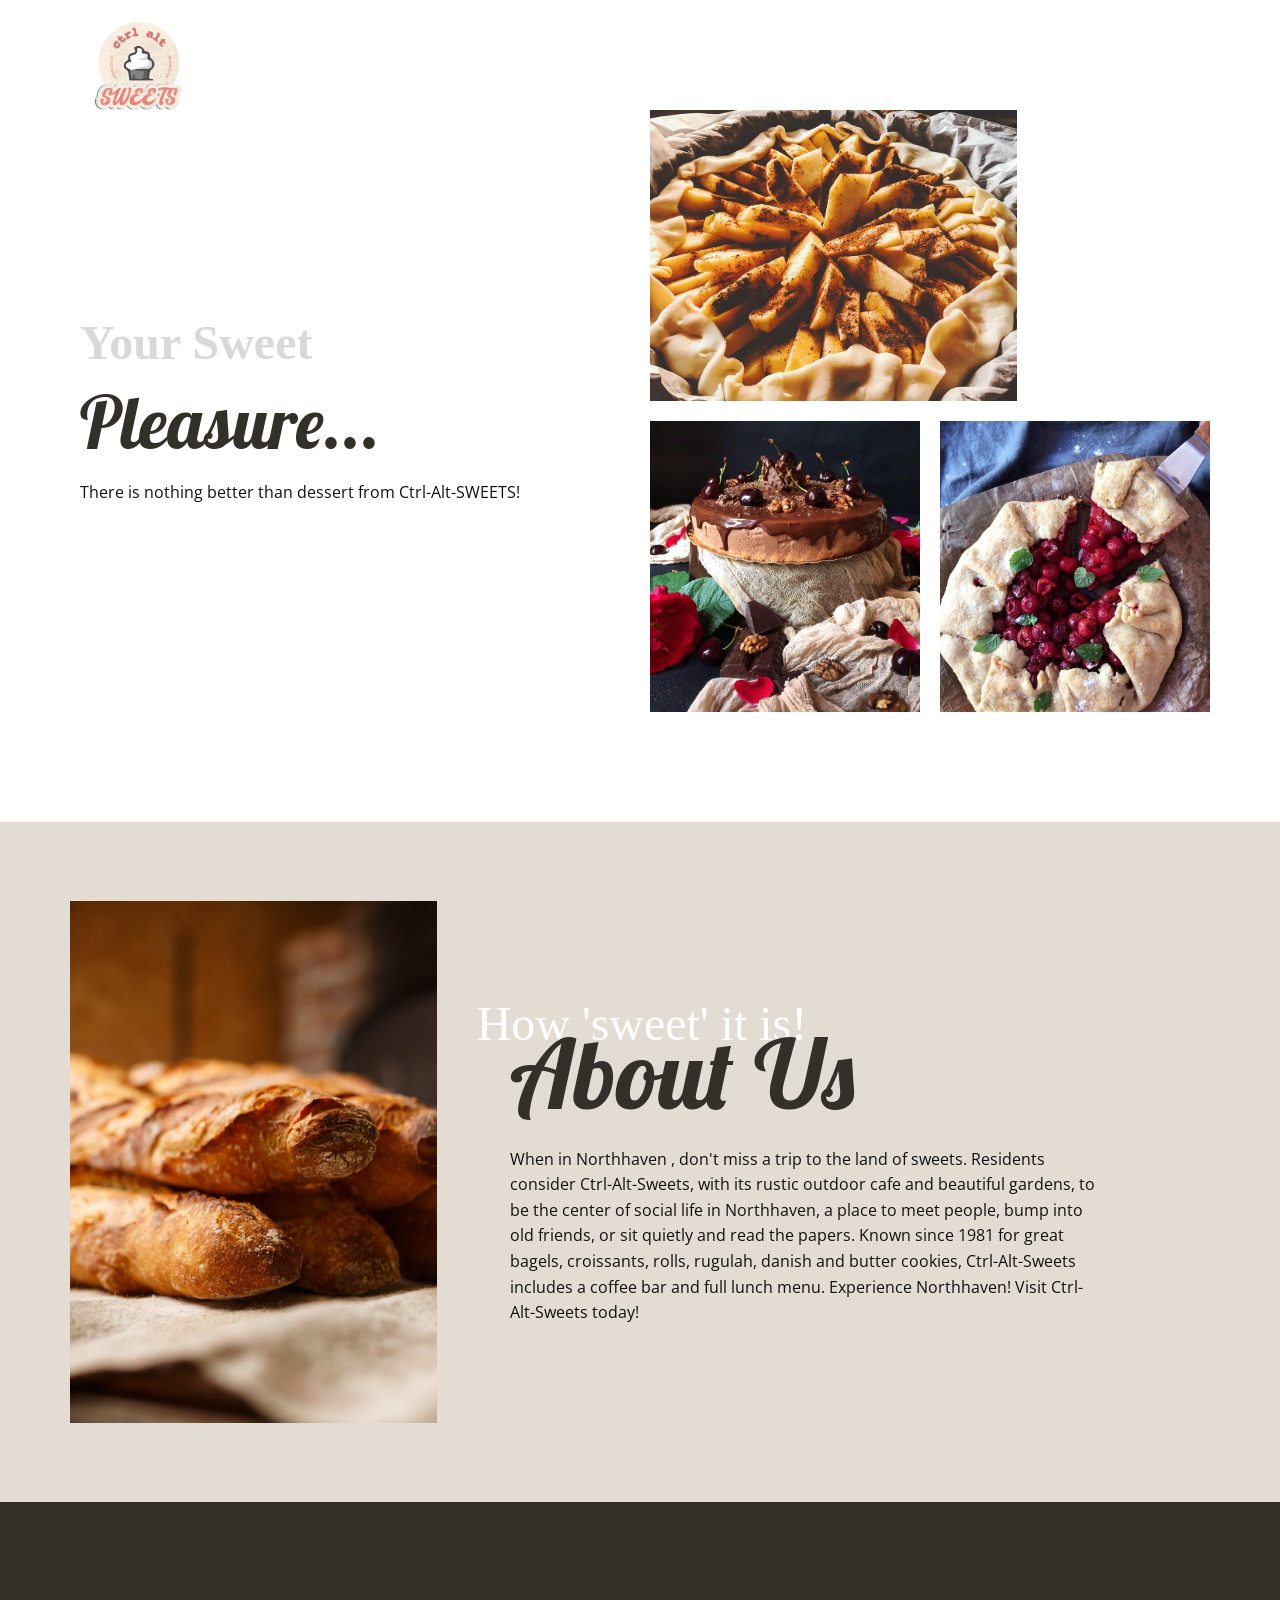
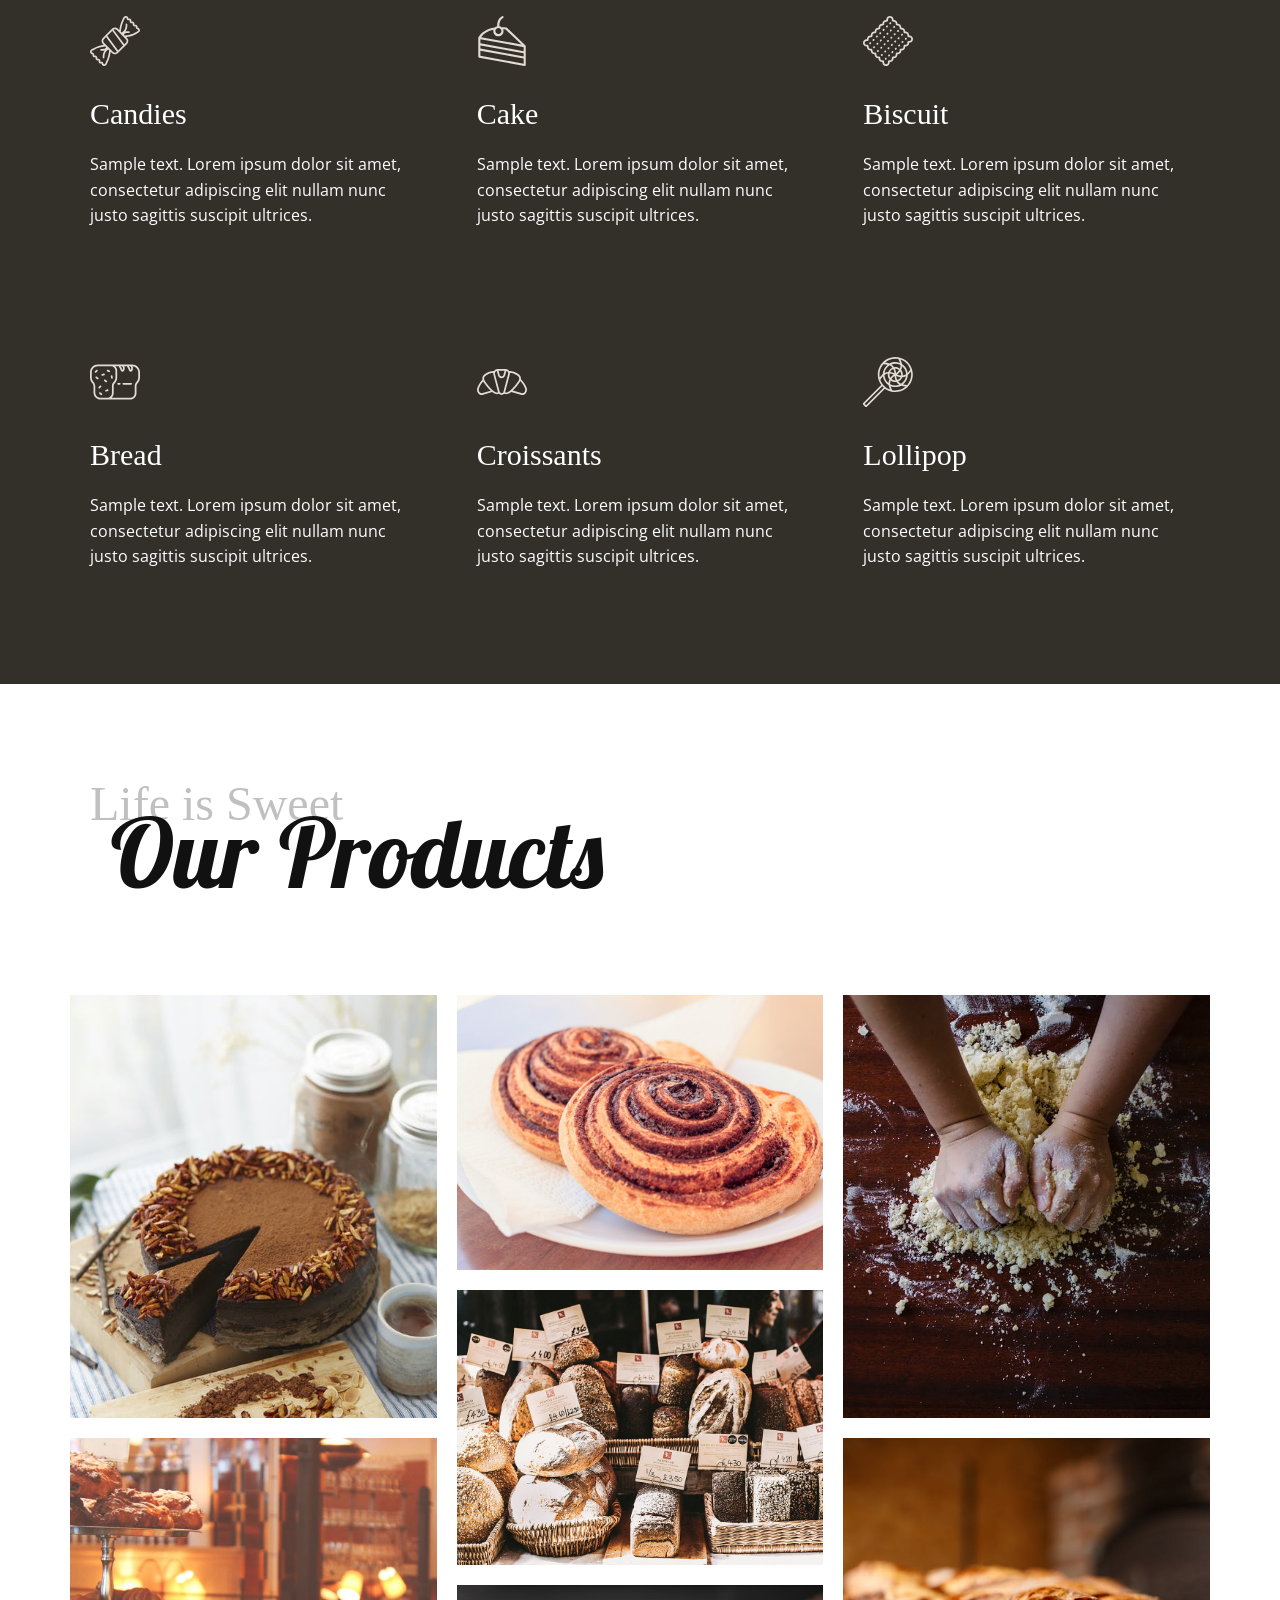
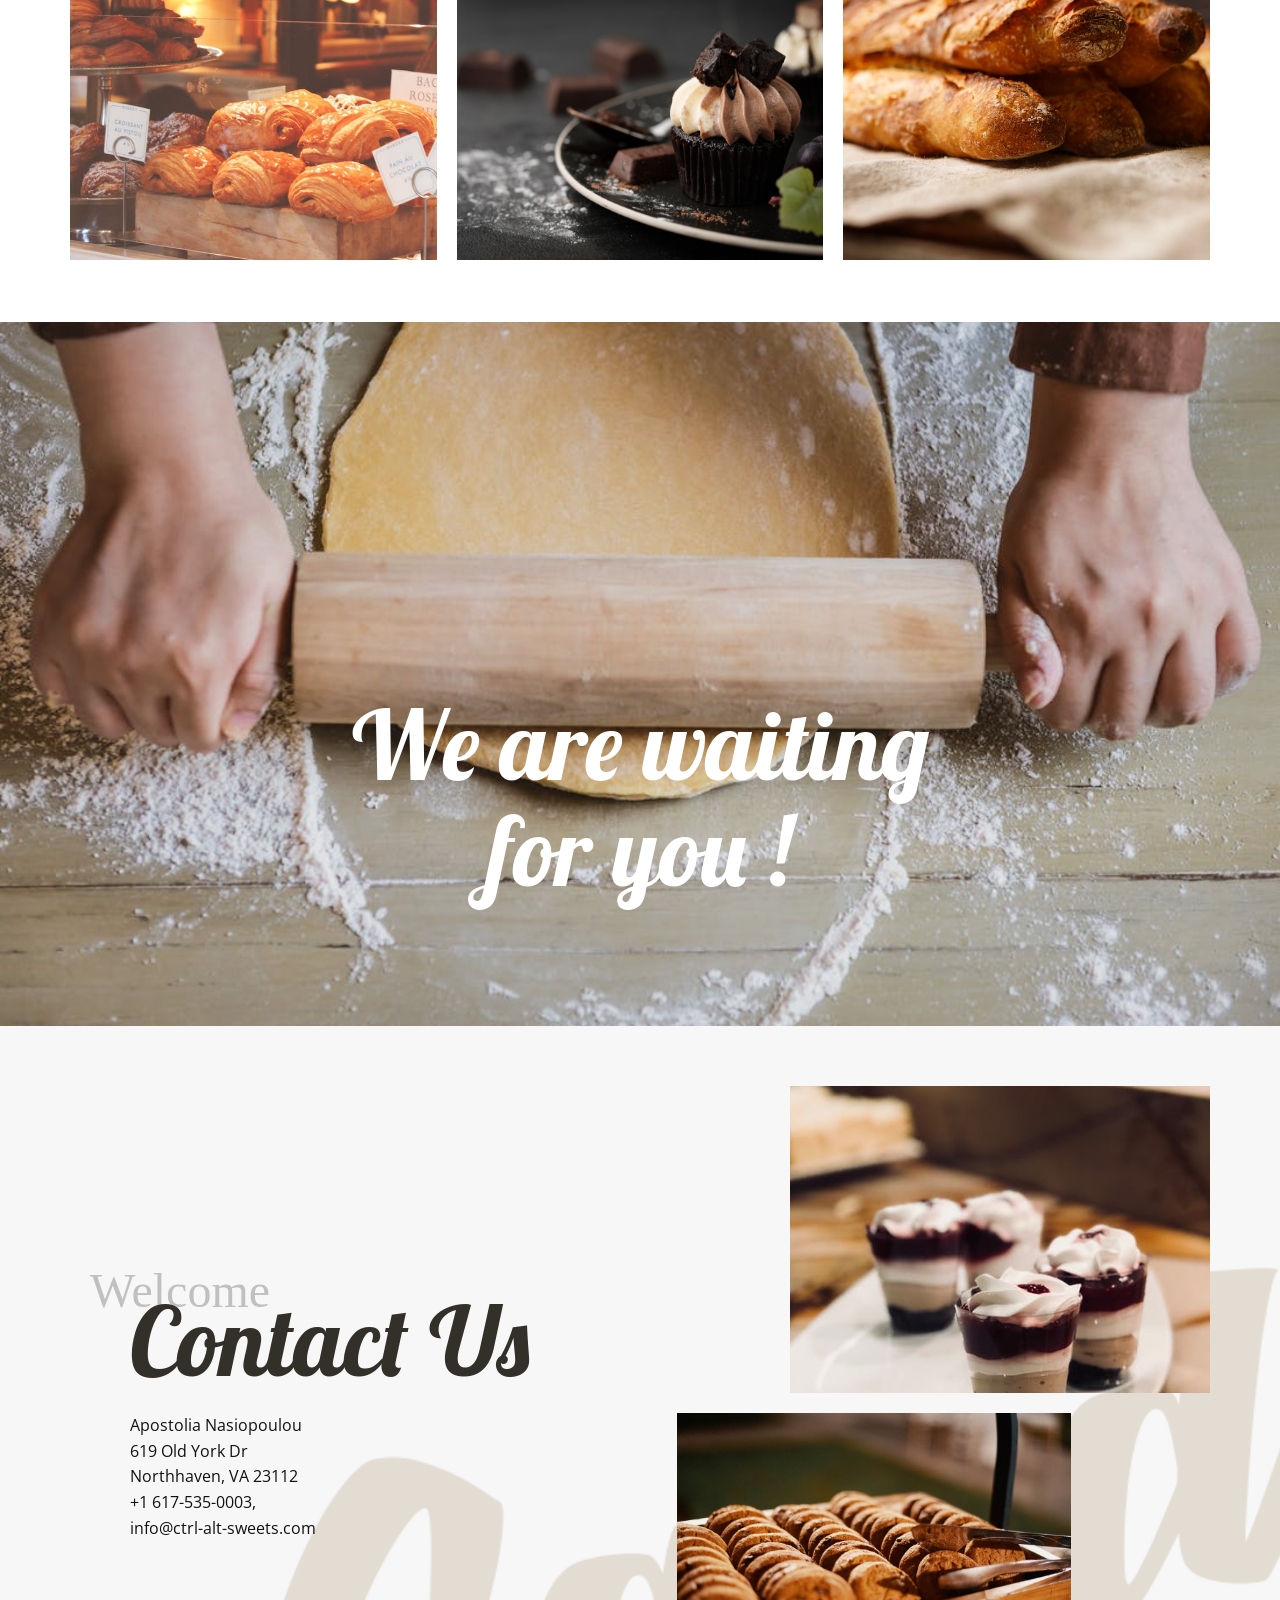
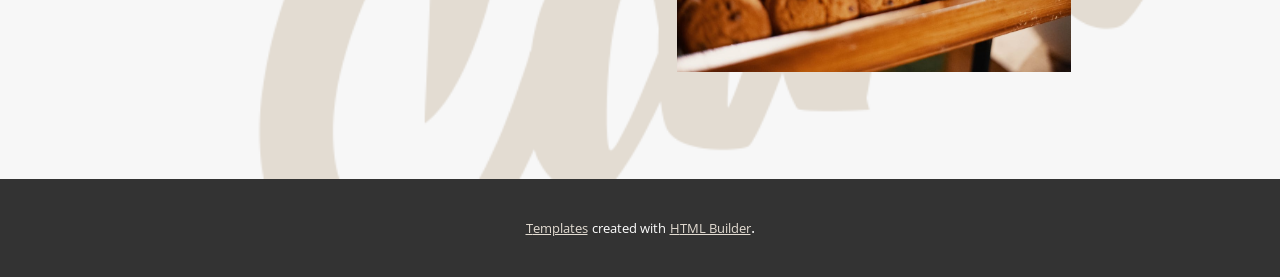
<file: templates/index.html>
<!DOCTYPE html>
<html style="font-size: 16px;">

<head>
  <meta name="viewport" content="width=device-width, initial-scale=1.0">
  <meta charset="utf-8">
  <meta name="keywords"
    content="Your Sweet, Pleasure..., Bakery, About Us, Life is Sweet, Our Products, We are waiting for you !, Welcome, Contact Us">
  <meta name="description" content="">
  <meta name="page_type" content="np-template-header-footer-from-plugin">
  <title>Home</title>
  <link rel="stylesheet" href="/static/nicepage.css" media="screen">
  <link rel="stylesheet" href="/static/Home.css" media="screen">
  <script class="u-script" type="text/javascript" src="/static/jquery.js" defer=""></script>
  <script class="u-script" type="text/javascript" src="/static/nicepage.js" defer=""></script>
  <meta name="generator" content="Nicepage 3.14.0, nicepage.com">
  <link id="u-theme-google-font" rel="stylesheet"
    href="https://fonts.googleapis.com/css?family=Roboto:100,100i,300,300i,400,400i,500,500i,700,700i,900,900i|Open+Sans:300,300i,400,400i,600,600i,700,700i,800,800i">
  <link id="u-page-google-font" rel="stylesheet" href="https://fonts.googleapis.com/css?family=Lobster:400">







  <script type="application/ld+json">{
		"@context": "http://schema.org",
		"@type": "Organization",
		"name": "ctrl-alt-sweets",
		"url": "index.html"
}</script>
  <meta property="og:title" content="Home">
  <meta property="og:type" content="website">
  <meta name="theme-color" content="#e3dcd2">
  <link rel="canonical" href="index.html">
  <meta property="og:url" content="index.html">
</head>

<body data-home-page="Home.html" data-home-page-title="Home" class="u-body">
  <section class="u-clearfix u-section-1" id="sec-e41b">
    <div class="u-clearfix u-sheet u-sheet-1">
      <img src="/static/images/sweets-logo.png" alt="" class="u-image u-image-contain u-image-default u-image-1"
        data-image-width="2355" data-image-height="2351">
      <div class="u-clearfix u-expanded-width u-gutter-20 u-layout-wrap u-layout-wrap-1">
        <div class="u-gutter-0 u-layout">
          <div class="u-layout-row">
            <div class="u-size-30 u-size-60-md">
              <div class="u-layout-row">
                <div class="u-container-style u-layout-cell u-left-cell u-size-60 u-layout-cell-1">
                  <div class="u-container-layout u-valign-middle u-container-layout-1">
                    <h2 class="u-custom-font u-text u-text-grey-15 u-text-1">Your Sweet</h2>
                    <h1 class="u-custom-font u-text u-text-palette-1-dark-3 u-title u-text-2">Pleasure...</h1>
                    <p class="u-text u-text-3">There is nothing better than dessert from Ctrl-Alt-SWEETS!</p>
                  </div>
                </div>
              </div>
            </div>
            <div class="u-size-30 u-size-60-md">
              <div class="u-layout-col">
                <div class="u-size-30">
                  <div class="u-layout-row">
                    <div class="u-container-style u-image u-layout-cell u-size-40 u-image-2">
                      <div class="u-container-layout"></div>
                    </div>
                    <div
                      class="u-container-style u-hidden-sm u-hidden-xs u-layout-cell u-right-cell u-size-20 u-layout-cell-3">
                      <div class="u-container-layout"></div>
                    </div>
                  </div>
                </div>
                <div class="u-size-30">
                  <div class="u-layout-row">
                    <div class="u-container-style u-image u-layout-cell u-size-30 u-image-3">
                      <div class="u-container-layout"></div>
                    </div>
                    <div class="u-container-style u-image u-layout-cell u-right-cell u-size-30 u-image-4">
                      <div class="u-container-layout"></div>
                    </div>
                  </div>
                </div>
              </div>
            </div>
          </div>
        </div>
      </div>
    </div>
  </section>
  <section class="u-clearfix u-palette-1-base u-section-2" id="sec-fce8">
    <div class="u-clearfix u-sheet u-sheet-1">
      <div class="u-clearfix u-expanded-width u-gutter-20 u-layout-wrap u-layout-wrap-1">
        <div class="u-layout">
          <div class="u-layout-row">
            <div class="u-container-style u-image u-layout-cell u-left-cell u-size-20 u-image-1">
              <div class="u-container-layout"></div>
            </div>
            <div class="u-container-style u-layout-cell u-right-cell u-size-40 u-layout-cell-2">
              <div class="u-container-layout u-valign-middle">
                <h2 class="u-custom-font u-text u-text-body-alt-color u-text-1">How 'sweet' it is!</h2>
                <h1 class="u-custom-font u-text u-text-palette-1-dark-3 u-title u-text-2">About Us</h1>
                <p class="u-text u-text-3">When in Northhaven , don't miss a trip to the land of sweets. Residents
                  consider Ctrl-Alt-Sweets, with its rustic outdoor cafe and beautiful gardens, to be the center of
                  social life in Northhaven, a place to meet people, bump into old friends, or sit quietly and read the
                  papers. Known since 1981 for great bagels, croissants, rolls, rugulah, danish and butter cookies,
                  Ctrl-Alt-Sweets includes a coffee bar and full lunch menu. Experience Northhaven! Visit
                  Ctrl-Alt-Sweets today!</p>
              </div>
            </div>
          </div>
        </div>
      </div>
    </div>
  </section>
  <section class="u-clearfix u-palette-1-dark-3 u-section-3" id="sec-7593">
    <div class="u-clearfix u-sheet u-sheet-1">
      <div
        class="u-clearfix u-expanded-width-lg u-expanded-width-md u-expanded-width-xl u-gutter-20 u-layout-wrap u-layout-wrap-1">
        <div class="u-layout">
          <div class="u-layout-col">
            <div class="u-size-30">
              <div class="u-layout-row">
                <div class="u-align-left u-container-style u-layout-cell u-left-cell u-size-20 u-layout-cell-1">
                  <div
                    class="u-container-layout u-valign-middle-lg u-valign-middle-md u-valign-middle-sm u-valign-middle-xl u-container-layout-1">
                    <span class="u-icon u-icon-circle u-text-palette-1-base u-icon-1"><svg class="u-svg-link"
                        preserveAspectRatio="xMidYMin slice" viewBox="0 0 59.092 59.092">
                        <use xmlns:xlink="http://www.w3.org/1999/xlink" xlink:href="#svg-315b"></use>
                      </svg><svg xmlns="http://www.w3.org/2000/svg" xmlns:xlink="http://www.w3.org/1999/xlink"
                        version="1.1" id="svg-315b" x="0px" y="0px" viewBox="0 0 59.092 59.092"
                        style="enable-background:new 0 0 59.092 59.092;" xml:space="preserve" class="u-svg-content">
                        <path
                          d="M57.955,14.36c-0.446-0.355-0.972-0.5-1.502-0.423c-0.13-0.012-0.377-0.259-0.39-0.37l0.103-0.719  c0.095-0.658-0.173-1.376-0.716-1.918c-0.543-0.543-1.26-0.814-1.918-0.717l-0.701,0.102c-0.13-0.012-0.377-0.258-0.39-0.37  l0.103-0.719c0.095-0.658-0.173-1.376-0.716-1.918c-0.543-0.544-1.259-0.817-1.918-0.717l-0.701,0.102  c-0.13-0.012-0.377-0.258-0.39-0.37l0.103-0.719c0.095-0.658-0.173-1.376-0.716-1.918c-0.543-0.544-1.262-0.813-1.918-0.717  l-0.701,0.102c-0.13-0.012-0.377-0.258-0.39-0.37l0.018-0.126c0.077-0.534-0.064-1.047-0.409-1.481  c-0.556-0.701-1.508-1.018-2.213-1.08c-0.908-0.081-1.749,0.204-2.436,0.823c-0.776,0.699-1.219,1.732-1.381,2.318  c-0.478,0.84-3.098,5.738-4.17,13.546l-1.595-1.595c-1.749-1.748-4.475-1.914-6.427-0.526l-0.051-0.068l-0.593,0.594l0,0  L15.107,25.941c-1.949,1.949-1.949,5.121,0,7.07l1.134,1.134c-3.04,0.326-8.592,1.355-13.205,4.62  c-2.022,0.733-3.146,2.102-3.011,3.678c0.063,0.729,0.388,1.713,1.112,2.289c0.445,0.354,0.97,0.501,1.502,0.423  c0.13,0.012,0.377,0.258,0.39,0.37l-0.103,0.719C2.832,46.903,3.1,47.62,3.643,48.163c0.542,0.543,1.26,0.803,1.919,0.716  l0.698-0.103c0.13,0.012,0.378,0.259,0.391,0.371l-0.103,0.718c-0.094,0.658,0.173,1.375,0.716,1.918  c0.542,0.544,1.262,0.806,1.92,0.718l0.698-0.103c0.13,0.012,0.378,0.259,0.391,0.371l-0.103,0.718  c-0.095,0.658,0.173,1.375,0.715,1.918c0.543,0.543,1.26,0.81,1.92,0.718l0.7-0.103c0.13,0.012,0.377,0.258,0.39,0.37l-0.018,0.126  c-0.077,0.535,0.065,1.048,0.409,1.482c0.556,0.7,1.507,1.017,2.212,1.079c0.101,0.009,0.2,0.014,0.299,0.014  c0.783,0,1.509-0.279,2.115-0.816c0.816-0.724,1.246-1.767,1.403-2.338c0.477-0.839,3.097-5.738,4.169-13.548l1.456,1.456  c0.975,0.975,2.255,1.462,3.535,1.462c1.281,0,2.561-0.487,3.536-1.462l0.017-0.017l0,0l8.759-8.759l0,0l2.058-2.058  c1.949-1.949,1.949-5.121,0-7.07l-0.995-0.995c3.039-0.326,8.592-1.355,13.206-4.62c2.023-0.73,3.146-2.099,3.011-3.677  C59.005,15.92,58.68,14.936,57.955,14.36z M33.253,40.776L20.41,23.466l4.65-4.651l1.249-1.25l12.843,17.311L33.253,40.776z   M18.528,55.034l-0.132,0.223l-0.005,0.146c-0.099,0.339-0.589,1.755-1.716,1.684c-0.416-0.037-0.772-0.241-0.818-0.286l0.018-0.126  c0.095-0.658-0.173-1.376-0.716-1.918c-0.471-0.472-1.073-0.735-1.655-0.735c-0.089,0-0.177,0.007-0.265,0.019l-0.699,0.103  c-0.13-0.012-0.377-0.259-0.391-0.371l0.103-0.718c0.094-0.658-0.173-1.375-0.716-1.918s-1.261-0.809-1.92-0.718l-0.698,0.103  c-0.13-0.012-0.378-0.259-0.391-0.371l0.103-0.718c0.094-0.658-0.173-1.375-0.716-1.918s-1.259-0.807-1.92-0.718l-0.699,0.103  c-0.13-0.012-0.377-0.259-0.39-0.37l0.103-0.719c0.095-0.658-0.173-1.375-0.716-1.918C3.75,43.348,3.033,43.082,2.4,43.18  c-0.112-0.054-0.343-0.439-0.383-0.907c-0.083-0.961,1.468-1.547,1.78-1.655l0.172-0.06l0.117-0.085  c5.298-3.806,12.271-4.381,14.015-4.466l1.107,1.107c-0.113,0.059-0.218,0.138-0.305,0.242c-1.274,1.507-2.134,1.537-3.845,1.596  c-0.611,0.021-1.304,0.046-2.104,0.146c-0.548,0.068-0.937,0.568-0.868,1.116c0.063,0.506,0.494,0.876,0.991,0.876  c0.042,0,0.083-0.003,0.125-0.008c0.711-0.089,1.328-0.11,1.925-0.131c0.773-0.027,1.502-0.062,2.223-0.24  c-1.744,2.323-2.644,5.466-2.264,8.503c0.063,0.506,0.494,0.876,0.991,0.876c0.042,0,0.083-0.003,0.125-0.008  c0.548-0.068,0.937-0.568,0.868-1.116c-0.452-3.612,1.348-7.534,4.185-9.121c0.149-0.084,0.257-0.206,0.343-0.341l1.094,1.094  C21.767,49.497,18.561,54.978,18.528,55.034z M31.597,42.431c-1.17,1.169-3.073,1.17-4.243,0l-2.582-2.582l-5.86-5.86l-2.392-2.392  c-1.169-1.17-1.169-3.072,0-4.242l2.459-2.46l12.844,17.31L31.597,42.431z M42.431,31.597l-1.849,1.849L27.772,16.18  c0.511-0.354,1.106-0.537,1.705-0.537c0.768,0,1.536,0.292,2.121,0.877l2.721,2.721v0l1.401,1.401l6.712,6.712  c0.563,0.563,0.874,1.316,0.874,2.121S42.995,31.034,42.431,31.597z M55.293,18.474l-0.287,0.144  C49.708,22.426,42.733,23,40.99,23.085l-1.086-1.086c0.13-0.059,0.25-0.147,0.349-0.264c1.274-1.508,2.133-1.537,3.844-1.596  c0.612-0.021,1.305-0.045,2.105-0.146c0.548-0.068,0.937-0.568,0.868-1.116s-0.576-0.93-1.116-0.868  c-0.711,0.089-1.329,0.11-1.926,0.131c-0.773,0.026-1.501,0.061-2.222,0.24c1.744-2.323,2.644-5.466,2.264-8.502  c-0.068-0.549-0.577-0.932-1.116-0.868c-0.548,0.068-0.937,0.568-0.868,1.116c0.451,3.612-1.348,7.533-4.185,9.121  c-0.165,0.093-0.278,0.232-0.365,0.385L36.4,18.494c0.925-8.899,4.131-14.38,4.164-14.436L40.7,3.829l0.002-0.144  c0.104-0.345,0.613-1.769,1.714-1.68c0.415,0.037,0.772,0.241,0.818,0.286l-0.018,0.126c-0.095,0.658,0.173,1.376,0.716,1.918  c0.542,0.543,1.258,0.809,1.918,0.717l0.701-0.102c0.13,0.012,0.377,0.258,0.39,0.37L46.839,6.04  c-0.095,0.658,0.173,1.376,0.716,1.918c0.543,0.544,1.26,0.812,1.918,0.717l0.701-0.102c0.13,0.012,0.377,0.258,0.39,0.37  l-0.103,0.719c-0.095,0.658,0.173,1.376,0.716,1.918c0.543,0.543,1.259,0.814,1.918,0.717l0.701-0.102  c0.13,0.012,0.377,0.258,0.39,0.37l-0.103,0.719c-0.094,0.659,0.174,1.376,0.717,1.919c0.543,0.542,1.263,0.808,1.892,0.71  c0.112,0.054,0.343,0.438,0.382,0.907C57.157,17.783,55.605,18.367,55.293,18.474z">
                        </path>
                        <g></g>
                        <g></g>
                        <g></g>
                        <g></g>
                        <g></g>
                        <g></g>
                        <g></g>
                        <g></g>
                        <g></g>
                        <g></g>
                        <g></g>
                        <g></g>
                        <g></g>
                        <g></g>
                        <g></g>
                      </svg></span>
                    <h3 class="u-custom-font u-text u-text-1">Candies</h3>
                    <p class="u-text u-text-2">Sample text. Lorem ipsum dolor sit amet, consectetur adipiscing elit
                      nullam nunc justo sagittis suscipit ultrices.</p>
                  </div>
                </div>
                <div class="u-align-left u-container-style u-layout-cell u-size-20 u-layout-cell-2">
                  <div
                    class="u-container-layout u-valign-middle-lg u-valign-middle-md u-valign-middle-sm u-valign-middle-xl u-container-layout-2">
                    <span class="u-icon u-icon-circle u-text-palette-1-base u-icon-2"><svg class="u-svg-link"
                        preserveAspectRatio="xMidYMin slice" viewBox="0 0 382.498 382.498">
                        <use xmlns:xlink="http://www.w3.org/1999/xlink" xlink:href="#svg-d46d"></use>
                      </svg><svg xmlns="http://www.w3.org/2000/svg" xmlns:xlink="http://www.w3.org/1999/xlink"
                        version="1.1" id="svg-d46d" x="0px" y="0px" viewBox="0 0 382.498 382.498"
                        style="enable-background:new 0 0 382.498 382.498;" xml:space="preserve" class="u-svg-content">
                        <g>
                          <g>
                            <path
                              d="M372.65,229.378c0.023-0.346,0.023-0.694,0-1.04c-0.2-0.448-0.441-0.876-0.72-1.28l-0.72-0.96l-142.32-136    c-1.161-1.133-2.64-1.887-4.24-2.16c-12.195-1.702-24.487-2.611-36.8-2.72c-4.696-3.652-10.171-6.171-16-7.36    c-1.36-14.72,0.24-48,27.68-62.72c3.888-2.209,5.249-7.152,3.04-11.04c-2.209-3.888-7.152-5.249-11.04-3.04    c-35.6,19.28-37.92,59.44-37.12,76.72c-7.137,1.599-13.68,5.176-18.88,10.32c-58.48,8.8-101.68,34.88-125.12,75.68v0.4v0.48    c-0.4,0.937-0.617,1.942-0.64,2.96v142.88c-0.064,3.912,2.711,7.296,6.56,8l346.96,64h1.44c4.418,0,8-3.582,8-8v-143.36    c0,0,0,0,0-0.56C372.733,230.177,372.706,229.776,372.65,229.378z M163.69,92.498c12.725-0.044,23.076,10.235,23.12,22.96    c0.044,12.725-10.235,23.076-22.96,23.12c-12.725,0.044-23.076-10.235-23.12-22.96c0-0.027,0-0.053,0-0.08    C140.73,102.845,150.996,92.542,163.69,92.498z M126.01,105.938L126.01,105.938c-0.823,3.107-1.253,6.306-1.28,9.52    c-0.632,21.552,16.326,39.536,37.878,40.168c21.552,0.632,39.536-16.326,40.168-37.878c0.169-5.761-0.94-11.488-3.246-16.77    c9.04,0.48,16,1.28,19.2,1.68l121.44,116.08l-308.64-56.96C51.29,133.298,83.13,114.658,126.01,105.938z M26.01,303.778v-38.4    l330.96,59.6l0.08,39.92L26.01,303.778z M26.01,249.138v-24l330.96,59.6l0.08,24.16L26.01,249.138z M26.01,209.058v-32    l245.52,45.36l85.36,16l0.16,30.48L26.01,209.058z">
                            </path>
                          </g>
                        </g>
                        <g></g>
                        <g></g>
                        <g></g>
                        <g></g>
                        <g></g>
                        <g></g>
                        <g></g>
                        <g></g>
                        <g></g>
                        <g></g>
                        <g></g>
                        <g></g>
                        <g></g>
                        <g></g>
                        <g></g>
                      </svg></span>
                    <h3 class="u-custom-font u-text u-text-3">Cake</h3>
                    <p class="u-text u-text-4">Sample text. Lorem ipsum dolor sit amet, consectetur adipiscing elit
                      nullam nunc justo sagittis suscipit ultrices.</p>
                  </div>
                </div>
                <div class="u-align-left u-container-style u-layout-cell u-right-cell u-size-20 u-layout-cell-3">
                  <div
                    class="u-container-layout u-valign-middle-lg u-valign-middle-md u-valign-middle-sm u-valign-middle-xl u-container-layout-3">
                    <span class="u-icon u-icon-circle u-text-palette-1-base u-icon-3"><svg class="u-svg-link"
                        preserveAspectRatio="xMidYMin slice" viewBox="0 0 58.062 58.062">
                        <use xmlns:xlink="http://www.w3.org/1999/xlink" xlink:href="#svg-c15c"></use>
                      </svg><svg xmlns="http://www.w3.org/2000/svg" xmlns:xlink="http://www.w3.org/1999/xlink"
                        version="1.1" id="svg-c15c" x="0px" y="0px" viewBox="0 0 58.062 58.062"
                        style="enable-background:new 0 0 58.062 58.062;" xml:space="preserve" class="u-svg-content">
                        <g>
                          <path
                            d="M57.432,24.577c-0.848-1.35-2.35-2.106-3.911-1.981c0.097-1.217-0.346-2.432-1.214-3.3c-0.868-0.869-2.075-1.316-3.3-1.214   c0.097-1.217-0.346-2.432-1.214-3.3c-0.867-0.869-2.076-1.31-3.3-1.215c0.097-1.217-0.346-2.431-1.214-3.301   c-0.87-0.868-2.092-1.307-3.301-1.213c0.097-1.218-0.346-2.432-1.214-3.3s-2.075-1.312-3.3-1.214   c0.124-1.554-0.631-3.063-1.982-3.911c-1.346-0.846-3.081-0.837-4.419,0.018c-1.35,0.861-2.083,2.335-1.956,3.893   c-1.229-0.106-2.418,0.335-3.3,1.215c-0.879,0.881-1.313,2.069-1.214,3.299c-1.219-0.096-2.434,0.348-3.299,1.215   c-0.867,0.867-1.312,2.085-1.215,3.3c-1.213-0.103-2.433,0.348-3.299,1.214c-0.867,0.867-1.311,2.084-1.215,3.301   c-1.217-0.099-2.432,0.348-3.301,1.214c-0.879,0.881-1.313,2.069-1.214,3.299c-1.215-0.088-2.434,0.349-3.299,1.215   c-0.867,0.867-1.312,2.085-1.215,3.3c-1.568-0.132-3.05,0.614-3.909,1.981c-0.84,1.335-0.84,3.061,0.001,4.396   c0.86,1.368,2.339,2.109,3.908,1.98c-0.096,1.218,0.349,2.434,1.215,3.299c0.867,0.867,2.087,1.306,3.3,1.215   c-0.097,1.217,0.347,2.433,1.214,3.3s2.084,1.307,3.3,1.214c-0.096,1.216,0.348,2.433,1.214,3.3c0.866,0.866,2.081,1.301,3.3,1.215   c-0.096,1.217,0.348,2.434,1.215,3.299c0.866,0.866,2.074,1.31,3.299,1.215c-0.127,1.558,0.604,3.03,1.953,3.892   c0.676,0.432,1.452,0.648,2.228,0.647c0.764,0,1.527-0.209,2.195-0.629c1.35-0.848,2.105-2.358,1.981-3.91   c1.221,0.095,2.431-0.347,3.3-1.214c0.868-0.868,1.311-2.083,1.214-3.301c1.225,0.093,2.432-0.346,3.3-1.214s1.311-2.083,1.214-3.3   c1.211,0.094,2.432-0.345,3.302-1.214c0.867-0.869,1.31-2.083,1.213-3.3c1.222,0.089,2.431-0.348,3.3-1.214   c0.868-0.868,1.311-2.083,1.214-3.301c1.225,0.098,2.432-0.346,3.3-1.214s1.311-2.083,1.214-3.3   c1.547,0.123,3.063-0.632,3.911-1.981C58.271,27.636,58.271,25.912,57.432,24.577z M55.739,27.906   c-0.485,0.772-1.333,1.172-2.217,1.034c-0.564-0.087-1.118,0.094-1.52,0.494c-0.399,0.4-0.58,0.953-0.493,1.518   c0.107,0.699-0.117,1.387-0.616,1.886s-1.188,0.722-1.887,0.616c-0.563-0.089-1.117,0.093-1.518,0.494   c-0.4,0.399-0.58,0.953-0.493,1.518c0.106,0.689-0.124,1.395-0.616,1.886c-0.499,0.498-1.183,0.721-1.888,0.616   c-0.57-0.093-1.119,0.094-1.518,0.495c-0.4,0.4-0.58,0.954-0.492,1.517c0.106,0.688-0.125,1.395-0.616,1.887   s-1.196,0.726-1.886,0.616c-0.563-0.089-1.116,0.092-1.518,0.491c-0.401,0.4-0.582,0.954-0.495,1.521   c0.107,0.699-0.117,1.387-0.616,1.886c-0.5,0.5-1.19,0.724-1.887,0.616c-0.563-0.088-1.116,0.093-1.518,0.494   c-0.4,0.399-0.58,0.953-0.493,1.518c0.106,0.689-0.124,1.395-0.616,1.886c-0.499,0.499-1.181,0.723-1.888,0.616   c-0.561-0.088-1.115,0.093-1.516,0.493s-0.581,0.954-0.494,1.52c0.135,0.882-0.261,1.731-1.034,2.217   c-0.684,0.429-1.6,0.424-2.281-0.011c-0.756-0.482-1.146-1.321-1.021-2.189c0.083-0.568-0.1-1.125-0.501-1.526   c-0.337-0.337-0.783-0.52-1.255-0.52c-0.089,0-0.179,0.006-0.269,0.02c-0.692,0.097-1.375-0.124-1.87-0.62   c-0.495-0.493-0.72-1.175-0.619-1.867c0.084-0.568-0.099-1.125-0.5-1.526s-0.954-0.589-1.524-0.5   c-0.692,0.099-1.375-0.124-1.87-0.619s-0.721-1.177-0.619-1.871c0.083-0.567-0.1-1.122-0.5-1.523   c-0.402-0.402-0.959-0.59-1.525-0.501c-0.693,0.096-1.375-0.123-1.87-0.618s-0.72-1.177-0.618-1.871   c0.083-0.567-0.1-1.123-0.501-1.524c-0.401-0.4-0.96-0.588-1.524-0.5c-0.694,0.098-1.375-0.124-1.87-0.62   c-0.495-0.493-0.72-1.175-0.619-1.867c0.084-0.567-0.098-1.123-0.499-1.524c-0.401-0.402-0.959-0.586-1.526-0.502   c-0.867,0.127-1.717-0.269-2.2-1.036c-0.427-0.678-0.427-1.588,0-2.266c0.481-0.765,1.325-1.163,2.194-1.036   c0.568,0.082,1.125-0.103,1.527-0.504c0.401-0.401,0.585-0.958,0.504-1.527c-0.101-0.691,0.126-1.371,0.619-1.864   s1.174-0.716,1.863-0.62c0.57,0.088,1.126-0.101,1.528-0.502c0.401-0.402,0.585-0.959,0.503-1.526   c-0.1-0.692,0.127-1.372,0.619-1.864c0.493-0.494,1.174-0.716,1.863-0.621c0.57,0.087,1.125-0.1,1.527-0.501   c0.402-0.402,0.586-0.959,0.505-1.528c-0.101-0.691,0.126-1.371,0.62-1.864c0.492-0.494,1.172-0.722,1.863-0.619   c0.572,0.08,1.125-0.104,1.526-0.504c0.401-0.401,0.585-0.958,0.504-1.527c-0.101-0.691,0.126-1.371,0.619-1.864   s1.174-0.716,1.863-0.62c0.569,0.088,1.126-0.101,1.528-0.502c0.401-0.402,0.585-0.959,0.503-1.526   c-0.1-0.692,0.127-1.372,0.619-1.864c0.493-0.493,1.175-0.715,1.863-0.621c0.569,0.088,1.125-0.101,1.527-0.502   c0.402-0.402,0.586-0.96,0.504-1.528c-0.124-0.866,0.268-1.703,1.022-2.186c0.679-0.434,1.595-0.439,2.279-0.01   c0.775,0.486,1.171,1.337,1.033,2.222c-0.086,0.557,0.099,1.124,0.494,1.518c0.399,0.399,0.947,0.58,1.516,0.491   c0.689-0.107,1.396,0.123,1.889,0.615c0.493,0.493,0.723,1.199,0.615,1.892c-0.086,0.555,0.099,1.122,0.493,1.516   c0.401,0.399,0.953,0.579,1.516,0.491c0.702-0.111,1.39,0.115,1.89,0.615c0.501,0.501,0.726,1.189,0.616,1.89   c-0.086,0.556,0.098,1.123,0.492,1.518s0.966,0.571,1.516,0.491c0.695-0.108,1.397,0.124,1.891,0.616   c0.493,0.493,0.723,1.199,0.615,1.889c-0.086,0.556,0.098,1.123,0.492,1.518s0.964,0.575,1.518,0.492   c0.691-0.108,1.396,0.123,1.889,0.615c0.493,0.493,0.723,1.199,0.615,1.892c-0.087,0.563,0.093,1.116,0.493,1.516   c0.396,0.395,0.96,0.578,1.517,0.491c0.877-0.138,1.733,0.258,2.221,1.033C56.165,26.319,56.165,27.229,55.739,27.906z">
                          </path>
                          <path
                            d="M7.8,30.792l-0.354,0.354c-0.391,0.391-0.391,1.023,0,1.414c0.195,0.195,0.451,0.293,0.707,0.293s0.512-0.098,0.707-0.293   l0.354-0.354c0.391-0.391,0.391-1.023,0-1.414S8.19,30.401,7.8,30.792z">
                          </path>
                          <path
                            d="M16.641,24.778l0.354-0.354c0.391-0.391,0.391-1.023,0-1.414s-1.023-0.391-1.414,0l-0.354,0.354   c-0.391,0.391-0.391,1.023,0,1.414c0.195,0.195,0.451,0.293,0.707,0.293S16.446,24.974,16.641,24.778z">
                          </path>
                          <path
                            d="M12.751,28.669l0.354-0.354c0.391-0.391,0.391-1.023,0-1.414s-1.023-0.391-1.414,0l-0.354,0.354   c-0.391,0.391-0.391,1.023,0,1.414c0.195,0.195,0.451,0.293,0.707,0.293S12.556,28.864,12.751,28.669z">
                          </path>
                          <path
                            d="M20.533,20.887l0.354-0.354c0.391-0.391,0.391-1.023,0-1.414s-1.023-0.391-1.414,0l-0.354,0.354   c-0.391,0.391-0.391,1.023,0,1.414c0.195,0.195,0.451,0.293,0.707,0.293S20.338,21.082,20.533,20.887z">
                          </path>
                          <path
                            d="M27.608,13.398c0.256,0,0.512-0.098,0.707-0.293l0.354-0.354c0.391-0.391,0.391-1.023,0-1.414s-1.023-0.391-1.414,0   l-0.354,0.354c-0.391,0.391-0.391,1.023,0,1.414C27.097,13.301,27.352,13.398,27.608,13.398z">
                          </path>
                          <path
                            d="M23.717,17.289c0.256,0,0.511-0.098,0.706-0.292l0.354-0.354c0.392-0.39,0.392-1.023,0.002-1.414   c-0.39-0.392-1.022-0.392-1.414-0.002l-0.354,0.354c-0.392,0.39-0.392,1.023-0.002,1.414C23.204,17.191,23.46,17.289,23.717,17.289   z">
                          </path>
                          <path
                            d="M31.498,9.507c0.256,0,0.512-0.098,0.707-0.293l0.354-0.354c0.391-0.391,0.391-1.023,0-1.414s-1.023-0.391-1.414,0   L30.791,7.8c-0.391,0.391-0.391,1.023,0,1.414C30.986,9.409,31.242,9.507,31.498,9.507z">
                          </path>
                          <path
                            d="M12.314,35.306l-0.354,0.354c-0.391,0.391-0.391,1.023,0,1.414c0.195,0.195,0.451,0.293,0.707,0.293   s0.512-0.098,0.707-0.293l0.354-0.354c0.391-0.391,0.391-1.023,0-1.414S12.705,34.915,12.314,35.306z">
                          </path>
                          <path
                            d="M17.266,33.183l0.354-0.354c0.391-0.391,0.391-1.023,0-1.414s-1.023-0.391-1.414,0l-0.354,0.354   c-0.391,0.391-0.391,1.023,0,1.414c0.195,0.195,0.451,0.293,0.707,0.293S17.07,33.378,17.266,33.183z">
                          </path>
                          <path
                            d="M21.156,29.291l0.354-0.354c0.391-0.391,0.391-1.023,0-1.414s-1.023-0.391-1.414,0l-0.354,0.354   c-0.391,0.391-0.391,1.023,0,1.414c0.195,0.195,0.451,0.293,0.707,0.293S20.961,29.486,21.156,29.291z">
                          </path>
                          <path
                            d="M32.828,17.62l0.354-0.354c0.391-0.391,0.391-1.023,0-1.414s-1.023-0.391-1.414,0l-0.354,0.354   c-0.391,0.391-0.391,1.023,0,1.414c0.195,0.195,0.451,0.293,0.707,0.293S32.633,17.815,32.828,17.62z">
                          </path>
                          <path
                            d="M27.877,19.743l-0.354,0.354c-0.391,0.391-0.391,1.023,0,1.414c0.195,0.195,0.451,0.293,0.707,0.293   s0.512-0.098,0.707-0.293l0.354-0.354c0.391-0.391,0.391-1.023,0-1.414S28.267,19.353,27.877,19.743z">
                          </path>
                          <path
                            d="M25.047,25.401l0.354-0.354c0.391-0.391,0.391-1.023,0-1.414s-1.023-0.391-1.414,0l-0.354,0.354   c-0.391,0.391-0.391,1.023,0,1.414c0.195,0.195,0.451,0.293,0.707,0.293S24.851,25.597,25.047,25.401z">
                          </path>
                          <path
                            d="M36.72,13.729l0.354-0.354c0.391-0.391,0.391-1.023,0-1.414s-1.023-0.391-1.414,0l-0.354,0.354   c-0.391,0.391-0.391,1.023,0,1.414c0.195,0.195,0.451,0.293,0.707,0.293S36.524,13.924,36.72,13.729z">
                          </path>
                          <path
                            d="M16.828,39.819l-0.354,0.354c-0.391,0.391-0.391,1.023,0,1.414c0.195,0.195,0.451,0.293,0.707,0.293   s0.512-0.098,0.707-0.293l0.354-0.354c0.391-0.391,0.391-1.023,0-1.414S17.219,39.429,16.828,39.819z">
                          </path>
                          <path
                            d="M25.67,33.806l0.354-0.354c0.391-0.391,0.391-1.023,0-1.414c-0.391-0.391-1.023-0.391-1.414,0l-0.354,0.354   c-0.391,0.391-0.391,1.023,0,1.414c0.195,0.195,0.451,0.293,0.707,0.293S25.474,34.001,25.67,33.806z">
                          </path>
                          <path
                            d="M21.779,37.696l0.354-0.354c0.391-0.391,0.391-1.023,0-1.414s-1.023-0.391-1.414,0l-0.354,0.354   c-0.391,0.391-0.391,1.023,0,1.414c0.195,0.195,0.451,0.293,0.707,0.293S21.584,37.892,21.779,37.696z">
                          </path>
                          <path
                            d="M33.451,26.024l0.354-0.354c0.391-0.391,0.391-1.023,0-1.414s-1.023-0.391-1.414,0l-0.354,0.354   c-0.391,0.391-0.391,1.023,0,1.414c0.195,0.195,0.451,0.293,0.707,0.293S33.256,26.22,33.451,26.024z">
                          </path>
                          <path
                            d="M29.56,29.915l0.354-0.354c0.391-0.391,0.391-1.023,0-1.414s-1.023-0.391-1.414,0l-0.354,0.354   c-0.391,0.391-0.391,1.023,0,1.414c0.195,0.195,0.451,0.293,0.707,0.293S29.365,30.11,29.56,29.915z">
                          </path>
                          <path
                            d="M37.342,22.134l0.354-0.354c0.391-0.391,0.391-1.023,0-1.414s-1.023-0.391-1.414,0l-0.354,0.354   c-0.391,0.391-0.391,1.023,0,1.414c0.195,0.195,0.451,0.293,0.707,0.293S37.146,22.329,37.342,22.134z">
                          </path>
                          <path
                            d="M41.233,18.242l0.354-0.354c0.391-0.391,0.391-1.023,0-1.414s-1.023-0.391-1.414,0l-0.354,0.354   c-0.391,0.391-0.391,1.023,0,1.414c0.195,0.195,0.451,0.293,0.707,0.293S41.038,18.438,41.233,18.242z">
                          </path>
                          <path
                            d="M21.342,44.334l-0.354,0.354c-0.391,0.391-0.391,1.023,0,1.414c0.195,0.195,0.451,0.293,0.707,0.293   s0.512-0.098,0.707-0.293l0.354-0.354c0.391-0.391,0.391-1.023,0-1.414S21.732,43.943,21.342,44.334z">
                          </path>
                          <path
                            d="M30.183,38.32l0.354-0.354c0.391-0.391,0.391-1.023,0-1.414s-1.023-0.391-1.414,0l-0.354,0.354   c-0.391,0.391-0.391,1.023,0,1.414c0.195,0.195,0.451,0.293,0.707,0.293S29.988,38.516,30.183,38.32z">
                          </path>
                          <path
                            d="M26.293,42.211l0.354-0.354c0.391-0.391,0.391-1.023,0-1.414s-1.023-0.391-1.414,0l-0.354,0.354   c-0.391,0.391-0.391,1.023,0,1.414c0.195,0.195,0.451,0.293,0.707,0.293S26.098,42.406,26.293,42.211z">
                          </path>
                          <path
                            d="M41.856,26.647l0.354-0.354c0.391-0.391,0.391-1.023,0-1.414s-1.023-0.391-1.414,0l-0.354,0.354   c-0.391,0.391-0.391,1.023,0,1.414c0.195,0.195,0.451,0.293,0.707,0.293S41.661,26.842,41.856,26.647z">
                          </path>
                          <path
                            d="M37.967,30.537l0.354-0.354c0.39-0.391,0.39-1.024-0.002-1.414c-0.391-0.39-1.023-0.39-1.414,0.002l-0.354,0.354   c-0.39,0.391-0.39,1.024,0.002,1.414c0.195,0.194,0.45,0.292,0.706,0.292C37.516,30.831,37.771,30.733,37.967,30.537z">
                          </path>
                          <path
                            d="M34.075,34.429l0.354-0.354c0.391-0.391,0.391-1.023,0-1.414s-1.023-0.391-1.414,0l-0.354,0.354   c-0.391,0.391-0.391,1.023,0,1.414c0.195,0.195,0.451,0.293,0.707,0.293S33.88,34.624,34.075,34.429z">
                          </path>
                          <path
                            d="M45.748,22.757l0.354-0.354c0.391-0.391,0.391-1.023,0-1.414s-1.023-0.391-1.414,0l-0.354,0.354   c-0.391,0.391-0.391,1.023,0,1.414c0.195,0.195,0.451,0.293,0.707,0.293S45.553,22.952,45.748,22.757z">
                          </path>
                          <path
                            d="M25.856,48.848l-0.354,0.354c-0.391,0.391-0.391,1.023,0,1.414c0.195,0.195,0.451,0.293,0.707,0.293   s0.512-0.098,0.707-0.293l0.354-0.354c0.391-0.391,0.391-1.023,0-1.414S26.247,48.457,25.856,48.848z">
                          </path>
                          <path
                            d="M29.747,44.957l-0.354,0.354c-0.391,0.391-0.391,1.023,0,1.414c0.195,0.195,0.451,0.293,0.707,0.293   s0.512-0.098,0.707-0.293l0.354-0.354c0.391-0.391,0.391-1.023,0-1.414S30.138,44.566,29.747,44.957z">
                          </path>
                          <path
                            d="M33.638,41.066l-0.354,0.354c-0.391,0.391-0.391,1.023,0,1.414c0.195,0.195,0.451,0.293,0.707,0.293   s0.512-0.098,0.707-0.293l0.354-0.354c0.391-0.391,0.391-1.023,0-1.414S34.028,40.676,33.638,41.066z">
                          </path>
                          <path
                            d="M37.528,37.175l-0.354,0.354c-0.391,0.391-0.391,1.023,0,1.414c0.195,0.195,0.451,0.293,0.707,0.293   s0.512-0.098,0.707-0.293l0.354-0.354c0.391-0.391,0.391-1.023,0-1.414S37.919,36.784,37.528,37.175z">
                          </path>
                          <path
                            d="M45.31,29.394l-0.354,0.354c-0.391,0.391-0.391,1.023,0,1.414c0.195,0.195,0.451,0.293,0.707,0.293   s0.512-0.098,0.707-0.293l0.354-0.354c0.391-0.391,0.391-1.023,0-1.414S45.701,29.003,45.31,29.394z">
                          </path>
                          <path
                            d="M41.421,33.283l-0.354,0.354c-0.392,0.39-0.392,1.023-0.002,1.414c0.195,0.196,0.451,0.294,0.708,0.294   c0.256,0,0.511-0.098,0.706-0.292l0.354-0.354c0.392-0.39,0.392-1.023,0.002-1.414C42.445,32.893,41.812,32.895,41.421,33.283z">
                          </path>
                          <path
                            d="M49.201,25.503l-0.354,0.354c-0.391,0.391-0.391,1.023,0,1.414c0.195,0.195,0.451,0.293,0.707,0.293   s0.512-0.098,0.707-0.293l0.354-0.354c0.391-0.391,0.391-1.023,0-1.414S49.592,25.112,49.201,25.503z">
                          </path>
                        </g>
                        <g></g>
                        <g></g>
                        <g></g>
                        <g></g>
                        <g></g>
                        <g></g>
                        <g></g>
                        <g></g>
                        <g></g>
                        <g></g>
                        <g></g>
                        <g></g>
                        <g></g>
                        <g></g>
                        <g></g>
                      </svg></span>
                    <h3 class="u-custom-font u-text u-text-5">Biscuit</h3>
                    <p class="u-text u-text-6">Sample text. Lorem ipsum dolor sit amet, consectetur adipiscing elit
                      nullam nunc justo sagittis suscipit ultrices.</p>
                  </div>
                </div>
              </div>
            </div>
            <div class="u-size-30">
              <div class="u-layout-row">
                <div class="u-align-left u-container-style u-layout-cell u-left-cell u-size-20 u-layout-cell-4">
                  <div
                    class="u-container-layout u-valign-middle-lg u-valign-middle-md u-valign-middle-sm u-valign-middle-xl u-container-layout-4">
                    <span class="u-icon u-icon-circle u-text-palette-1-base u-icon-4"><svg class="u-svg-link"
                        preserveAspectRatio="xMidYMin slice" viewBox="0 0 57 57">
                        <use xmlns:xlink="http://www.w3.org/1999/xlink" xlink:href="#svg-2c2f"></use>
                      </svg><svg xmlns="http://www.w3.org/2000/svg" xmlns:xlink="http://www.w3.org/1999/xlink"
                        version="1.1" id="svg-2c2f" x="0px" y="0px" viewBox="0 0 57 57"
                        style="enable-background:new 0 0 57 57;" xml:space="preserve" class="u-svg-content">
                        <g>
                          <path
                            d="M48,8.5h-2.181h-1.206h-8.186h-1.206H23.762H9c-4.962,0-9,4.037-9,9v6c0,2.402,0.946,4.665,2.665,6.37   C3.513,30.712,4,31.971,4,33.322v7.15c0,4.427,3.601,8.027,8.027,8.027h7.531h26.288c3.945,0,7.154-3.209,7.154-7.153v-7.796   c0-1.467,0.538-2.839,1.515-3.864C56.117,28.005,57,25.808,57,23.5v-6C57,12.537,52.962,8.5,48,8.5z M45.819,10.5   c0.065,0,0.11,0.019,0.122,0.029c1.096,0.979,1.333,2.299,0.724,4.037c-0.013,0.035-0.042,0.159-0.208,0.136   c-0.161-0.006-0.192-0.116-0.202-0.152c-0.35-1.268-0.962-2.516-1.82-3.711c-0.05-0.07-0.056-0.145-0.017-0.221   c0.027-0.054,0.084-0.118,0.196-0.118H45.819z M36.427,10.5c0.065,0,0.11,0.019,0.122,0.029c1.096,0.979,1.333,2.299,0.723,4.036   c-0.012,0.035-0.029,0.16-0.208,0.137c-0.161-0.006-0.192-0.116-0.202-0.152c-0.35-1.268-0.962-2.516-1.82-3.711   c-0.05-0.07-0.056-0.145-0.017-0.221c0.027-0.054,0.084-0.118,0.196-0.118H36.427z M12.027,46.5C8.704,46.5,6,43.796,6,40.473   v-7.15c0-1.881-0.702-3.657-1.926-4.872C2.736,27.123,2,25.365,2,23.5v-6c0-3.859,3.14-7,7-7h14.762C26.65,10.5,29,12.85,29,15.738   V23.5c0,1.865-0.736,3.623-2.073,4.95C25.684,29.683,25,31.247,25,32.854v8.203c0,3.001-2.441,5.442-5.442,5.442H12.027z M55,23.5   c0,1.791-0.687,3.499-1.934,4.808C51.734,29.706,51,31.568,51,33.551v7.796c0,2.842-2.312,5.153-5.154,5.153H24.617   C26.079,45.14,27,43.207,27,41.058v-8.203c0-1.07,0.474-2.13,1.335-2.984C30.054,28.165,31,25.902,31,23.5v-7.762   c0-2.061-0.87-3.919-2.257-5.238h4.288c-0.052,0.525,0.067,1.059,0.388,1.505c0.72,1.003,1.23,2.038,1.517,3.077   c0.259,0.936,1.087,1.586,2.063,1.619c0.027,0.001,0.054,0.001,0.081,0.001c0.954,0,1.766-0.572,2.082-1.475   c0.63-1.797,0.572-3.398-0.132-4.728h3.394c-0.052,0.525,0.067,1.059,0.388,1.505c0.72,1.003,1.23,2.038,1.517,3.077   c0.263,0.95,1.072,1.586,2.062,1.619c0.027,0.001,0.054,0.001,0.082,0.001c0.954,0,1.766-0.571,2.083-1.475v-0.001   c0.626-1.788,0.571-3.38-0.122-4.705C52.09,10.746,55,13.786,55,17.5V23.5z">
                          </path>
                          <path
                            d="M47,29.5h-9c-0.552,0-1,0.447-1,1s0.448,1,1,1h9c0.552,0,1-0.447,1-1S47.552,29.5,47,29.5z">
                          </path>
                          <path
                            d="M34,29.5h-2c-0.552,0-1,0.447-1,1s0.448,1,1,1h2c0.552,0,1-0.447,1-1S34.552,29.5,34,29.5z">
                          </path>
                          <path
                            d="M11.207,35.707l1.5-1.5c0.391-0.391,0.391-1.023,0-1.414s-1.023-0.391-1.414,0l-1.5,1.5c-0.391,0.391-0.391,1.023,0,1.414   C9.988,35.902,10.244,36,10.5,36S11.012,35.902,11.207,35.707z">
                          </path>
                          <path
                            d="M18.593,28.893c0.302,0,0.6-0.136,0.796-0.395c0.335-0.439,0.25-1.066-0.189-1.401l-1.688-1.285   c-0.44-0.335-1.067-0.25-1.401,0.19c-0.335,0.439-0.25,1.066,0.189,1.401l1.688,1.285C18.169,28.826,18.382,28.893,18.593,28.893z">
                          </path>
                          <path
                            d="M11.918,40.419c-0.44-0.335-1.067-0.249-1.401,0.19c-0.335,0.439-0.25,1.066,0.189,1.401l1.688,1.285   c0.181,0.138,0.394,0.204,0.605,0.204c0.302,0,0.6-0.136,0.796-0.395c0.335-0.439,0.25-1.066-0.189-1.401L11.918,40.419z">
                          </path>
                          <path
                            d="M21.131,37.556c-0.157-0.53-0.714-0.825-1.244-0.674l-2.033,0.604c-0.529,0.158-0.831,0.715-0.673,1.244   c0.129,0.435,0.527,0.715,0.958,0.715c0.094,0,0.19-0.014,0.286-0.041l2.033-0.604C20.987,38.642,21.289,38.085,21.131,37.556z">
                          </path>
                          <path
                            d="M7.034,17.707l1.5-1.5c0.391-0.391,0.391-1.023,0-1.414s-1.023-0.391-1.414,0l-1.5,1.5c-0.391,0.391-0.391,1.023,0,1.414   C5.815,17.902,6.071,18,6.327,18S6.839,17.902,7.034,17.707z">
                          </path>
                          <path
                            d="M9.433,23.704l-1.688-1.285c-0.44-0.335-1.067-0.249-1.401,0.19c-0.335,0.439-0.25,1.066,0.189,1.401l1.688,1.285   C8.402,25.434,8.615,25.5,8.826,25.5c0.302,0,0.6-0.136,0.796-0.395C9.958,24.666,9.873,24.039,9.433,23.704z">
                          </path>
                          <path
                            d="M25.019,24.903c0.055,0,0.111-0.005,0.167-0.014c0.544-0.092,0.912-0.608,0.819-1.152l-0.353-2.092   c-0.092-0.545-0.603-0.909-1.152-0.82c-0.544,0.092-0.912,0.608-0.819,1.152l0.353,2.092C24.116,24.558,24.54,24.903,25.019,24.903   z">
                          </path>
                          <path
                            d="M16.958,19.556c-0.157-0.529-0.714-0.825-1.244-0.674l-2.033,0.604c-0.529,0.158-0.831,0.715-0.673,1.244   c0.129,0.435,0.527,0.715,0.958,0.715c0.094,0,0.19-0.014,0.286-0.041l2.033-0.604C16.814,20.642,17.116,20.085,16.958,19.556z">
                          </path>
                          <path
                            d="M19.638,16.433l1.978,0.768c0.119,0.046,0.241,0.067,0.362,0.067c0.4,0,0.779-0.242,0.932-0.638   c0.2-0.516-0.055-1.095-0.57-1.295l-1.978-0.768c-0.515-0.199-1.095,0.056-1.294,0.57C18.868,15.653,19.123,16.232,19.638,16.433z">
                          </path>
                        </g>
                        <g></g>
                        <g></g>
                        <g></g>
                        <g></g>
                        <g></g>
                        <g></g>
                        <g></g>
                        <g></g>
                        <g></g>
                        <g></g>
                        <g></g>
                        <g></g>
                        <g></g>
                        <g></g>
                        <g></g>
                      </svg></span>
                    <h3 class="u-custom-font u-text u-text-7">Bread</h3>
                    <p class="u-text u-text-8">Sample text. Lorem ipsum dolor sit amet, consectetur adipiscing elit
                      nullam nunc justo sagittis suscipit ultrices.</p>
                  </div>
                </div>
                <div class="u-align-left u-container-style u-layout-cell u-size-20 u-layout-cell-5">
                  <div
                    class="u-container-layout u-valign-middle-lg u-valign-middle-md u-valign-middle-sm u-valign-middle-xl u-container-layout-5">
                    <span class="u-icon u-icon-circle u-text-palette-1-base u-icon-5"><svg class="u-svg-link"
                        preserveAspectRatio="xMidYMin slice" viewBox="0 0 58.003 58.003">
                        <use xmlns:xlink="http://www.w3.org/1999/xlink" xlink:href="#svg-3fb1"></use>
                      </svg><svg xmlns="http://www.w3.org/2000/svg" xmlns:xlink="http://www.w3.org/1999/xlink"
                        version="1.1" id="svg-3fb1" x="0px" y="0px" viewBox="0 0 58.003 58.003"
                        style="enable-background:new 0 0 58.003 58.003;" xml:space="preserve" class="u-svg-content">
                        <path
                          d="M57.597,35.81c-1.386-3.718-3.689-7.19-6.661-10.085c0.258-2.202-0.754-4.317-2.969-5.926h0  c-3.204-2.326-7.538-3.773-10.646-3.606c-0.09-0.131-0.183-0.26-0.286-0.382c-0.645-0.771-1.495-1.315-2.435-1.594  c0,0-1.221-0.216-1.44-0.216c0,0-9.569,0.013-9.641,0.018l-1.047,0.179c-0.967,0.273-1.842,0.823-2.503,1.613  c-0.1,0.12-0.191,0.245-0.279,0.373c-3.093-0.112-7.379,1.34-10.512,3.616c-2.464,1.789-3.446,4.204-2.841,6.669  c-2.651,2.769-4.65,5.905-5.931,9.342c-0.836,2.242-0.362,4.704,1.237,6.424c1.072,1.152,2.475,1.768,3.934,1.768  c0.498,0,1.003-0.071,1.503-0.218l10.617-3.107c1.951,1.516,3.866,2.473,5.609,2.473c0.424,0,0.838-0.056,1.24-0.173  c0.328-0.034,0.648-0.113,0.963-0.22c0.777,0.773,1.838,1.245,2.991,1.245c1.172,0,2.252-0.486,3.033-1.283  c0.345,0.127,0.698,0.22,1.062,0.258c0.402,0.117,0.815,0.173,1.239,0.173c1.813,0,3.813-1.028,5.846-2.654l11.24,3.288  c0.5,0.146,1.005,0.218,1.503,0.218c1.459,0,2.862-0.615,3.934-1.768C57.959,40.514,58.433,38.053,57.597,35.81z M31.985,16.002  l-1.311,4.952c-0.261,0.985-1.154,1.673-2.173,1.673s-1.912-0.688-2.173-1.673l-1.311-4.952H31.985z M15.88,39.125l-9.36,2.739  c-1.244,0.364-2.486,0.003-3.412-0.992c-0.847-0.91-1.509-2.535-0.828-4.362c1.089-2.922,2.737-5.617,4.906-8.029  c0.093,0.154,0.192,0.309,0.298,0.461c0.268,0.388,0.55,0.792,0.846,1.207c1.919,2.698,4.08,5.447,6.286,7.725  c0.062,0.064,0.123,0.126,0.185,0.189c0.285,0.291,0.571,0.573,0.857,0.846C15.733,38.978,15.806,39.055,15.88,39.125z   M24.276,40.993l-0.229,0.045c-1.273,0.414-3.035-0.275-5.135-1.925l-0.376-0.31c-1.719-1.415-3.459-3.284-5.068-5.227  c-0.055-0.067-0.111-0.137-0.167-0.204c-0.331-0.403-0.656-0.808-0.973-1.213c-0.102-0.131-0.206-0.265-0.308-0.398  c-0.265-0.343-0.527-0.685-0.78-1.023c-0.165-0.22-0.331-0.447-0.497-0.674c-0.189-0.258-0.38-0.516-0.56-0.767  c-0.349-0.486-0.699-0.98-1.053-1.493c-0.184-0.267-0.334-0.533-0.464-0.799c-0.038-0.078-0.067-0.156-0.101-0.234  c-0.852-1.971-0.242-3.879,1.789-5.353c2.51-1.824,5.934-3.099,8.516-3.248c-0.004,0.026-0.002,0.053-0.006,0.079  c-0.038,0.241-0.057,0.486-0.06,0.735c-0.001,0.074,0.002,0.148,0.004,0.222c0.008,0.27,0.029,0.541,0.078,0.815  c0,0.001,0,0.002,0,0.004l5.509,20.815c0.012,0.045,0.025,0.09,0.038,0.135C24.381,40.983,24.329,40.989,24.276,40.993z   M26.642,41.015l-0.013-0.019c-0.068-0.104-0.128-0.211-0.178-0.322c-0.049-0.11-0.091-0.225-0.123-0.345l-5.492-20.736  c-0.036-0.201-0.045-0.402-0.04-0.602c0.001-0.059,0.007-0.117,0.012-0.176c0.011-0.143,0.034-0.284,0.065-0.423  c0.015-0.064,0.027-0.128,0.045-0.191c0.046-0.157,0.106-0.31,0.178-0.459c0.013-0.026,0.02-0.054,0.033-0.08l0.018-0.034  c0.099-0.188,0.216-0.367,0.355-0.533c0.392-0.468,0.912-0.787,1.483-0.955l1.41,5.325c0.493,1.861,2.181,3.161,4.106,3.161  s3.614-1.3,4.106-3.161l1.409-5.326c0.571,0.168,1.092,0.487,1.484,0.956c0.133,0.159,0.243,0.332,0.341,0.509l0.038,0.075  c0.039,0.077,0.066,0.157,0.098,0.236c0.034,0.083,0.072,0.164,0.098,0.249c0.03,0.095,0.049,0.191,0.07,0.287  c0.02,0.097,0.038,0.194,0.049,0.292c0.009,0.08,0.017,0.159,0.019,0.237c0.004,0.179,0,0.359-0.03,0.532l-5.509,20.816  c-0.056,0.21-0.148,0.418-0.276,0.62l-0.061,0.096c-0.412,0.585-1.089,0.957-1.836,0.957C27.742,42.002,27.052,41.618,26.642,41.015  z M33.097,41.038l-0.23-0.045c-0.097-0.008-0.194-0.021-0.29-0.041c0.011-0.037,0.021-0.074,0.031-0.111l5.527-20.896  c0-0.001,0-0.002,0-0.003c0.047-0.265,0.066-0.529,0.071-0.793c0.001-0.055,0.003-0.109,0.002-0.163  c-0.003-0.264-0.026-0.526-0.07-0.785c-0.001-0.008-0.001-0.017-0.002-0.025c2.384,0.116,5.875,1.224,8.656,3.243h0  c1.766,1.283,2.462,2.893,2.055,4.587c-0.012,0.047-0.025,0.095-0.038,0.142c-0.068,0.248-0.157,0.496-0.272,0.747  c-0.018,0.038-0.039,0.076-0.058,0.114c-0.13,0.265-0.279,0.53-0.462,0.796c-0.352,0.51-0.701,1.002-1.048,1.486  c-0.161,0.224-0.331,0.455-0.499,0.685c-0.185,0.253-0.37,0.505-0.553,0.75c-0.218,0.291-0.442,0.584-0.668,0.879  c-0.138,0.179-0.276,0.358-0.412,0.532c-0.259,0.331-0.523,0.661-0.791,0.991c-0.111,0.137-0.223,0.275-0.334,0.409  c-0.296,0.358-0.597,0.712-0.901,1.063c-0.088,0.101-0.176,0.206-0.263,0.305c-0.385,0.438-0.775,0.87-1.169,1.286  c-0.001,0.002-0.003,0.003-0.005,0.005c-0.414,0.438-0.832,0.86-1.252,1.262c-0.023,0.022-0.044,0.041-0.067,0.063  c-0.377,0.36-0.755,0.7-1.133,1.023C36.516,40.594,34.507,41.494,33.097,41.038z M54.894,40.872  c-0.924,0.994-2.165,1.357-3.411,0.992l-10.015-2.93c0.074-0.071,0.147-0.149,0.221-0.222c0.233-0.226,0.465-0.46,0.697-0.698  c0.107-0.11,0.215-0.217,0.322-0.329c2.151-2.248,4.252-4.932,6.122-7.563c0.29-0.407,0.567-0.802,0.829-1.182  c0.227-0.328,0.416-0.66,0.584-0.992c0.01-0.02,0.025-0.039,0.035-0.059c2.408,2.533,4.276,5.486,5.444,8.619  C56.405,38.337,55.742,39.962,54.894,40.872z">
                        </path>
                        <g></g>
                        <g></g>
                        <g></g>
                        <g></g>
                        <g></g>
                        <g></g>
                        <g></g>
                        <g></g>
                        <g></g>
                        <g></g>
                        <g></g>
                        <g></g>
                        <g></g>
                        <g></g>
                        <g></g>
                      </svg></span>
                    <h3 class="u-custom-font u-text u-text-9">Croissants</h3>
                    <p class="u-text u-text-10">Sample text. Lorem ipsum dolor sit amet, consectetur adipiscing elit
                      nullam nunc justo sagittis suscipit ultrices.</p>
                  </div>
                </div>
                <div class="u-align-left u-container-style u-layout-cell u-right-cell u-size-20 u-layout-cell-6">
                  <div
                    class="u-container-layout u-valign-middle-lg u-valign-middle-md u-valign-middle-sm u-valign-middle-xl u-container-layout-6">
                    <span class="u-icon u-icon-circle u-text-palette-1-base u-icon-6"><svg class="u-svg-link"
                        preserveAspectRatio="xMidYMin slice" viewBox="1 0 479.99864 479">
                        <use xmlns:xlink="http://www.w3.org/1999/xlink" xlink:href="#svg-16fb"></use>
                      </svg><svg xmlns="http://www.w3.org/2000/svg" viewBox="1 0 479.99864 479" id="svg-16fb"
                        class="u-svg-content">
                        <path
                          d="m312 .5c-63.425781-.117188-121.484375 35.558594-150.039062 92.1875-28.558594 56.632812-22.71875 124.527344 15.085937 175.453125l-174.703125 174.703125c-3.125 3.125-3.125 8.1875 0 11.3125l24 24c3.121094 3.121094 8.1875 3.121094 11.308594 0l174.707031-174.703125c58.648437 43.3125 138.550781 43.824219 197.75 1.265625 59.199219-42.5625 84.164063-118.464844 61.785156-187.855469-22.378906-69.390625-86.984375-116.410156-159.894531-116.363281zm43.71875 110.917969c-15.589844-12.175781-35.582031-17.234375-55.089844-13.933594-6.769531-10.308594-15.546875-19.148437-25.804687-25.992187 28.261719-10.96875 59.921875-8.953126 86.566406 5.511718.96875 11.765625-.976563 23.585938-5.671875 34.414063zm-110.921875 31.425781c-12.304687.710938-24.34375 3.890625-35.398437 9.34375 4.792968-29.921875 22.390624-56.269531 48.191406-72.160156 10.589844 5.035156 19.785156 12.589844 26.777344 22-18.207032 7.636718-32.503907 22.378906-39.570313 40.816406zm48.175781-26.945312c6.054688 12.144531 9.726563 25.332031 10.816406 38.855468-13.101562-6.28125-27.207031-10.207031-41.671874-11.597656 6.472656-12.660156 17.5-22.402344 30.863281-27.257812zm-52.308594 43.28125c-2.726562 19.601562 2.894532 39.445312 15.496094 54.703124-5.542968 11.019532-8.808594 23.042969-9.601562 35.351563-23.550782-19.09375-37.578125-47.523437-38.398438-77.832031 9.671875-6.675782 20.835938-10.871094 32.511719-12.222656zm15.335938 9.320312c.015625-3.296875.324219-6.589844.917969-9.832031 13.550781.824219 26.816406 4.238281 39.082031 10.054687-11.996094 8.210938-22.449219 18.464844-30.890625 30.296875-5.945313-9.066406-9.113281-19.675781-9.109375-30.519531zm48.191406 13.96875c1.113282 14.484375 4.761719 28.660156 10.78125 41.878906-.992187.054688-1.964844.152344-2.972656.152344-13.203125.007812-25.980469-4.675781-36.050781-13.214844 7.488281-11.320312 17.074219-21.101562 28.242187-28.816406zm4.800782-69.816406c.988281-.058594 1.964843-.152344 2.972656-.152344 13.203125-.007812 25.980468 4.675781 36.050781 13.214844-7.492187 11.316406-17.078125 21.089844-28.242187 28.800781-1.101563-14.476563-4.742188-28.648437-10.75-41.863281zm70.207031 81.511718c12.308593-.710937 24.347656-3.890624 35.398437-9.351562-4.792968 29.921875-22.386718 56.269531-48.191406 72.160156-10.589844-5.035156-19.78125-12.589844-26.777344-22 18.207032-7.632812 32.5-22.378906 39.570313-40.808594zm-48.175781 26.933594c-6.054688-12.140625-9.722657-25.332031-10.816407-38.855468 13.097657 6.285156 27.203125 10.214843 41.664063 11.609374-6.46875 12.660157-17.496094 22.394532-30.855469 27.246094zm52.3125-43.277344c2.722656-19.601562-2.898438-39.445312-15.496094-54.703124 5.539062-11.023438 8.804687-23.042969 9.597656-35.355469 23.550781 19.09375 37.578125 47.527343 38.402344 77.832031-9.671875 6.679688-20.839844 10.875-32.511719 12.226562zm-15.335938-9.320312c-.019531 3.296875-.328125 6.585938-.921875 9.832031-13.550781-.828125-26.816406-4.238281-39.078125-10.054687 11.992188-8.210938 22.445312-18.464844 30.886719-30.296875 5.949219 9.066406 9.113281 19.675781 9.113281 30.519531zm-56-152c9.765625.015625 19.511719.972656 29.09375 2.863281 6.644531 12.113281 12.054688 24.863281 16.144531 38.054688-32.703125-13.410157-69.667969-11.625-100.929687 4.875-14.105469-4.613281-28.710938-7.527344-43.511719-8.679688 27.511719-23.929687 62.742187-37.109375 99.203125-37.113281zm-152 152c.003906-36.714844 13.371094-72.167969 37.597656-99.753906 13.785156.3125 27.507813 2.011718 40.953125 5.066406-27.917969 21.625-44.859375 54.476562-46.296875 89.757812l-.085937.082032c-11.089844 9.945312-20.949219 21.183594-29.371094 33.472656-1.835937-9.433594-2.773437-19.015625-2.796875-28.625zm-128 292.6875-12.691406-12.6875 167.769531-167.769531c.945313 1.058593 2.023437 1.976562 3 3.007812 2.164063 2.289063 4.390625 4.515625 6.679687 6.679688 1.03125.976562 1.953126 2.058593 3.007813 3zm184.078125-174.910156c-3.945313-3.203125-7.726563-6.597656-11.328125-10.179688l-.351562-.351562c-16.222657-16.355469-28.53125-36.175782-36-57.964844 7.164062-11.800781 15.5-22.847656 24.878906-32.976562 4.828125 34.964843 24.800781 66.03125 54.609375 84.933593v.128907c3.070312 14.535156 7.863281 28.652343 14.273437 42.054687-16.738281-5.796875-32.335937-14.476563-46.082031-25.644531zm52.199219-60.699219c15.589844 12.179687 35.582031 17.238281 55.089844 13.9375 6.769531 10.308594 15.546874 19.148437 25.808593 25.992187-28.265625 10.96875-59.925781 8.953126-86.570312-5.511718-.96875-11.765625.976562-23.585938 5.671875-34.417969zm43.722656 94.921875c-9.769531-.015625-19.515625-.976562-29.097656-2.863281-6.644532-12.113281-12.054688-24.863281-16.144532-38.058594 32.703126 13.414063 69.671876 11.628906 100.929688-4.871094 14.105469 4.613281 28.714844 7.527344 43.511719 8.679688-27.511719 23.925781-62.742188 37.105469-99.199219 37.113281zm152-152c-.007812 36.710938-13.375 72.167969-37.601562 99.75-13.785157-.3125-27.503907-2.007812-40.953126-5.0625 27.917969-21.628906 44.859376-54.476562 46.296876-89.761719l.089843-.078125c11.089844-9.945312 20.949219-21.183594 29.367188-33.472656 1.835937 9.433594 2.773437 19.015625 2.800781 28.625zm-33.242188-16.304688c-4.824218-34.964843-24.800781-66.03125-54.609374-84.9375v-.125c-3.070313-14.535156-7.859376-28.65625-14.269532-42.058593 43.996094 15.40625 78.535156 50.085937 93.757813 94.144531-7.164063 11.800781-15.5 22.847656-24.878907 32.976562zm0 0">
                        </path>
                      </svg></span>
                    <h3 class="u-custom-font u-text u-text-11">Lollipop</h3>
                    <p class="u-text u-text-12">Sample text. Lorem ipsum dolor sit amet, consectetur adipiscing elit
                      nullam nunc justo sagittis suscipit ultrices.</p>
                  </div>
                </div>
              </div>
            </div>
          </div>
        </div>
      </div>
    </div>
  </section>
  <section class="u-clearfix u-section-4" id="sec-a5df">
    <div class="u-clearfix u-sheet u-sheet-1">
      <div class="u-container-style u-expanded-width-md u-expanded-width-sm u-expanded-width-xs u-group u-group-1">
        <div class="u-container-layout u-valign-middle">
          <h2 class="u-custom-font u-text u-text-grey-25 u-text-1">Life is Sweet</h2>
          <h1 class="u-custom-font u-text u-title u-text-2">Our Products</h1>
        </div>
      </div>
      <div class="u-clearfix u-expanded-width u-gutter-20 u-layout-wrap u-layout-wrap-1">
        <div class="u-layout">
          <div class="u-layout-row">
            <div class="u-size-20 u-size-30-md">
              <div class="u-layout-col">
                <div class="u-container-style u-image u-layout-cell u-left-cell u-size-30 u-image-1">
                  <div class="u-container-layout"></div>
                </div>
                <div class="u-container-style u-image u-layout-cell u-left-cell u-size-30 u-image-2">
                  <div class="u-container-layout"></div>
                </div>
              </div>
            </div>
            <div class="u-size-20 u-size-30-md">
              <div class="u-layout-col">
                <div class="u-container-style u-image u-layout-cell u-size-20 u-image-3">
                  <div class="u-container-layout"></div>
                </div>
                <div class="u-container-style u-image u-layout-cell u-size-20 u-image-4">
                  <div class="u-container-layout"></div>
                </div>
                <div class="u-container-style u-image u-layout-cell u-size-20 u-image-5">
                  <div class="u-container-layout"></div>
                </div>
              </div>
            </div>
            <div class="u-size-20 u-size-60-md">
              <div class="u-layout-col">
                <div class="u-container-style u-image u-layout-cell u-right-cell u-size-30 u-image-6">
                  <div class="u-container-layout"></div>
                </div>
                <div class="u-container-style u-image u-layout-cell u-right-cell u-size-30 u-image-7">
                  <div class="u-container-layout"></div>
                </div>
              </div>
            </div>
          </div>
        </div>
      </div>
    </div>
  </section>
  <section class="u-clearfix u-image u-shading u-section-5" id="sec-2780">
    <div class="u-clearfix u-sheet u-sheet-1">
      <div
        class="u-align-center-lg u-align-center-md u-align-center-xl u-align-center-xs u-container-style u-expanded-width-md u-expanded-width-sm u-expanded-width-xs u-group u-group-1">
        <div
          class="u-container-layout u-valign-middle-lg u-valign-middle-md u-valign-middle-xl u-valign-middle-xs u-container-layout-1">
          <h1 class="u-align-center-sm u-custom-font u-text u-title u-text-1">We are waiting for you !</h1>
        </div>
      </div>
    </div>
  </section>
  <section class="u-clearfix u-image u-section-6" id="sec-de68">
    <div class="u-clearfix u-sheet u-sheet-1">
      <div class="u-clearfix u-expanded-width u-gutter-20 u-layout-wrap u-layout-wrap-1">
        <div class="u-layout">
          <div class="u-layout-row">
            <div class="u-size-30">
              <div class="u-layout-row">
                <div class="u-container-style u-layout-cell u-left-cell u-size-60 u-layout-cell-1">
                  <div class="u-container-layout u-valign-middle u-container-layout-1">
                    <h2 class="u-custom-font u-text u-text-grey-25 u-text-1">Welcome </h2>
                    <h1 class="u-custom-font u-text u-text-palette-1-dark-3 u-title u-text-2">Contact Us</h1>
                    <p class="u-text u-text-3">Apostolia Nasiopoulou&nbsp;<br>619 Old York Dr<br>Northhaven, VA
                      23112&nbsp;<br>+1 617-535-0003,<br>info@ctrl-alt-sweets.com
                    </p>
                  </div>
                </div>
              </div>
            </div>
            <div class="u-size-30">
              <div class="u-layout-col">
                <div class="u-container-style u-layout-cell u-right-cell u-size-30 u-layout-cell-2">
                  <div class="u-container-layout">
                    <img class="u-expanded-height u-image u-image-1" src="/static/images/pexelsphoto1229045.jpeg">
                  </div>
                </div>
                <div class="u-container-style u-layout-cell u-right-cell u-size-30 u-layout-cell-3">
                  <div class="u-container-layout">
                    <img class="u-image u-image-2" src="/static/images/pexelsphoto1546890.jpeg">
                  </div>
                </div>
              </div>
            </div>
          </div>
        </div>
      </div>
    </div>
  </section>



  <section class="u-backlink u-clearfix u-grey-80">
    <a class="u-link" href="https://nicepage.com/templates" target="_blank">
      <span>Templates</span>
    </a>
    <p class="u-text">
      <span>created with</span>
    </p>
    <a class="u-link" href="https://nicepage.com/html-website-builder" target="_blank">
      <span>HTML Builder</span>
    </a>.
  </section>
</body>

</html>
</file>
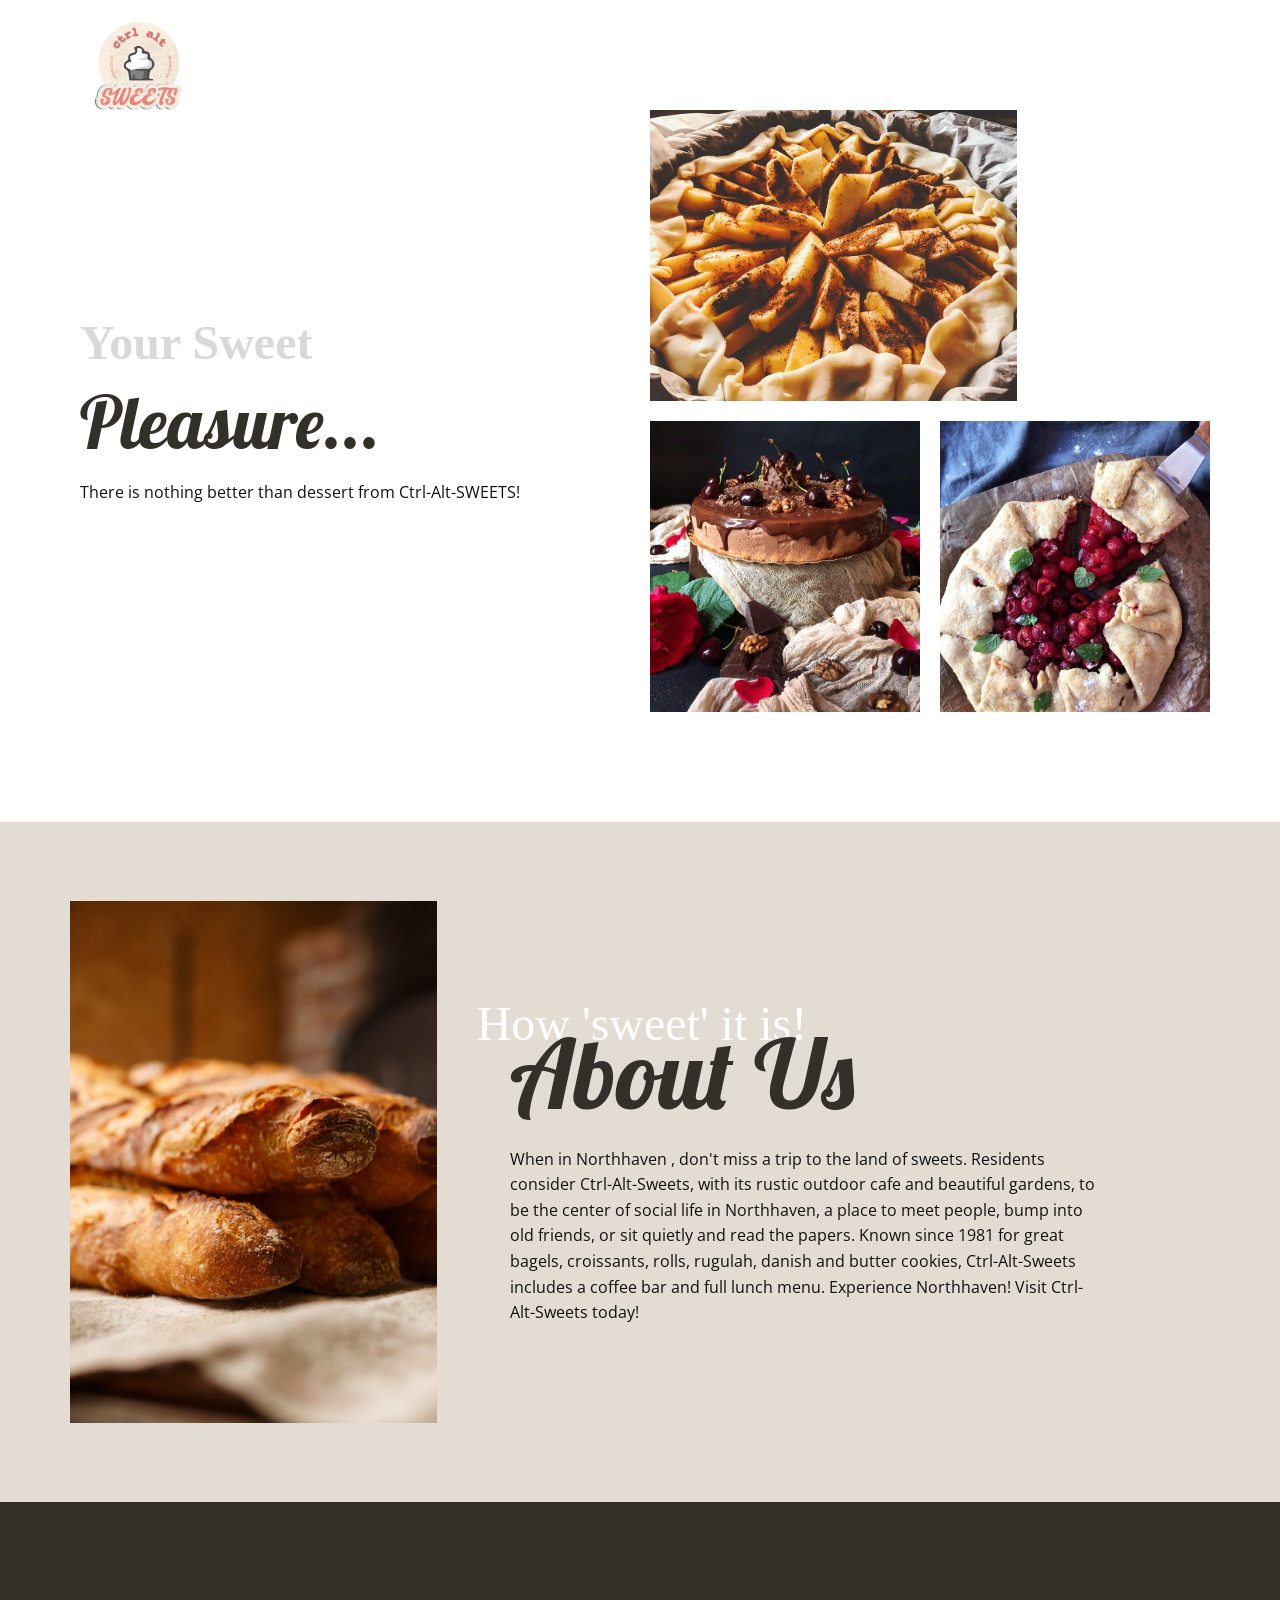
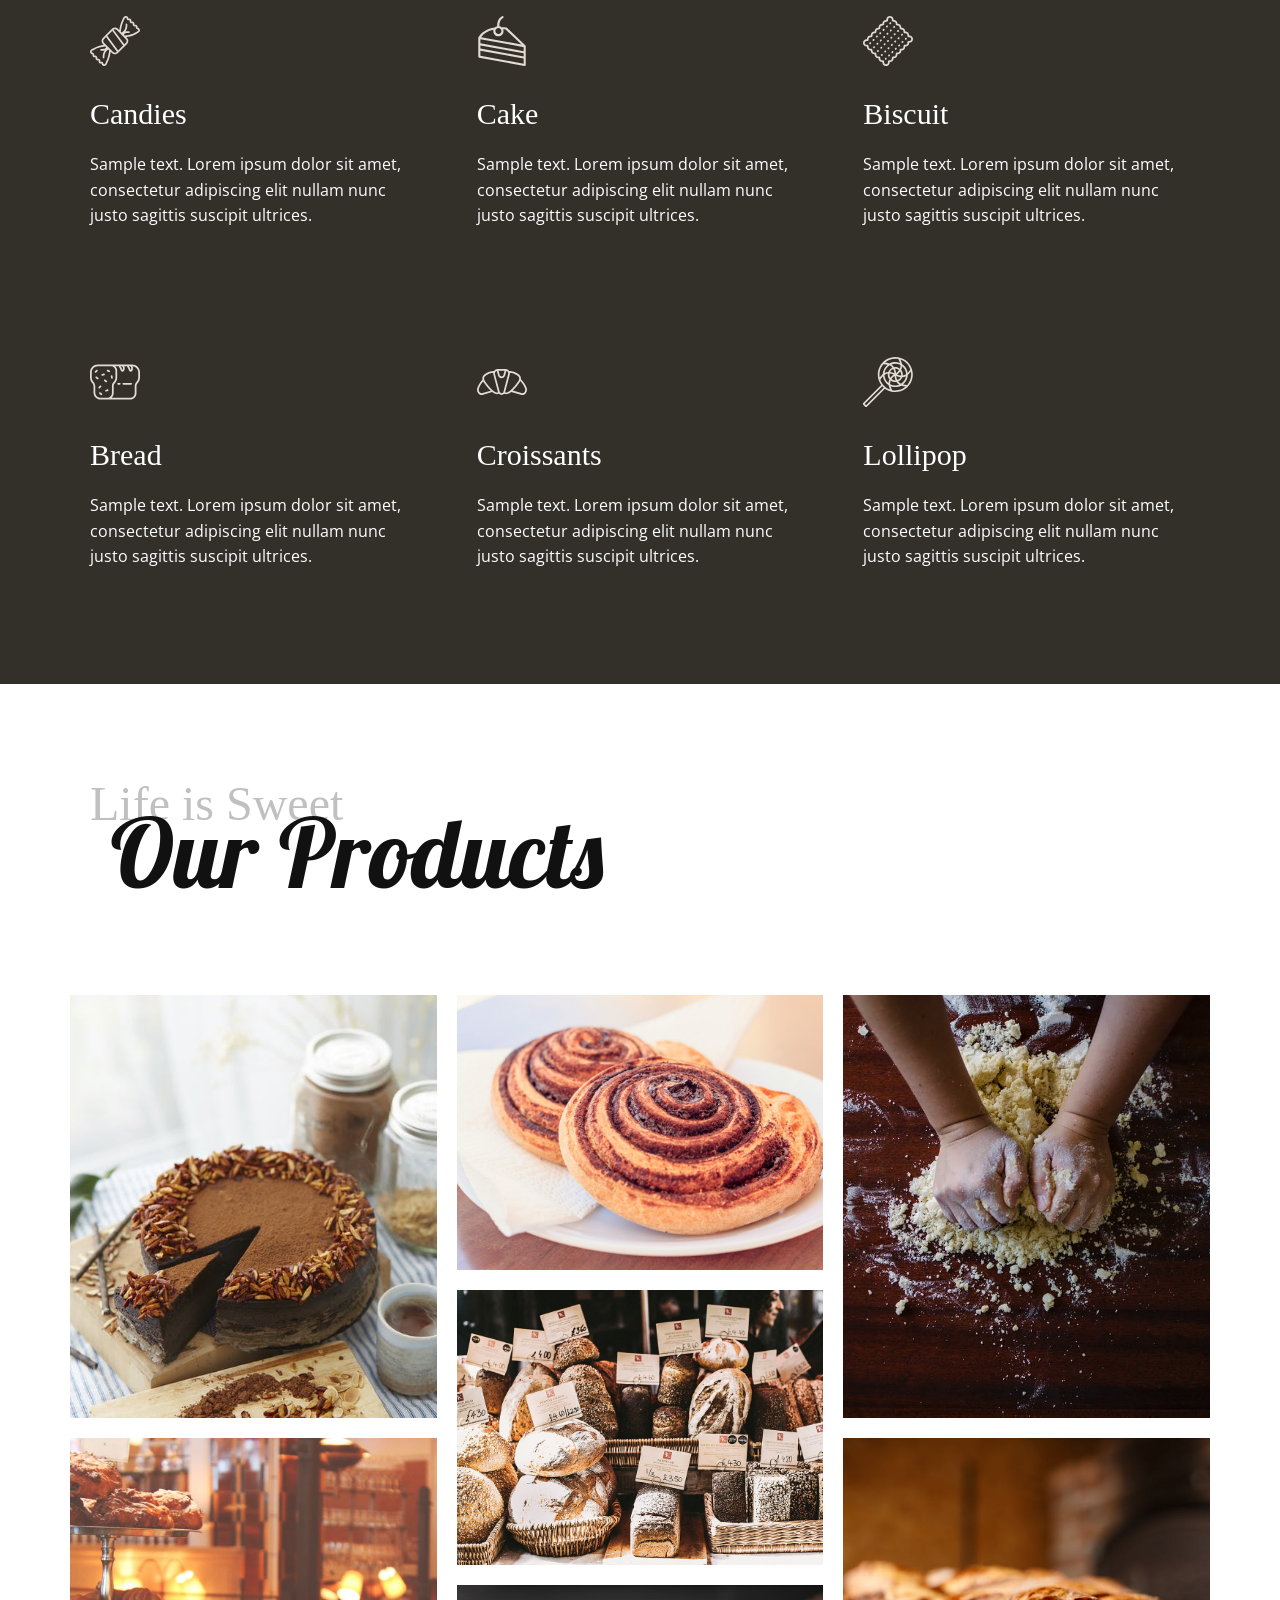
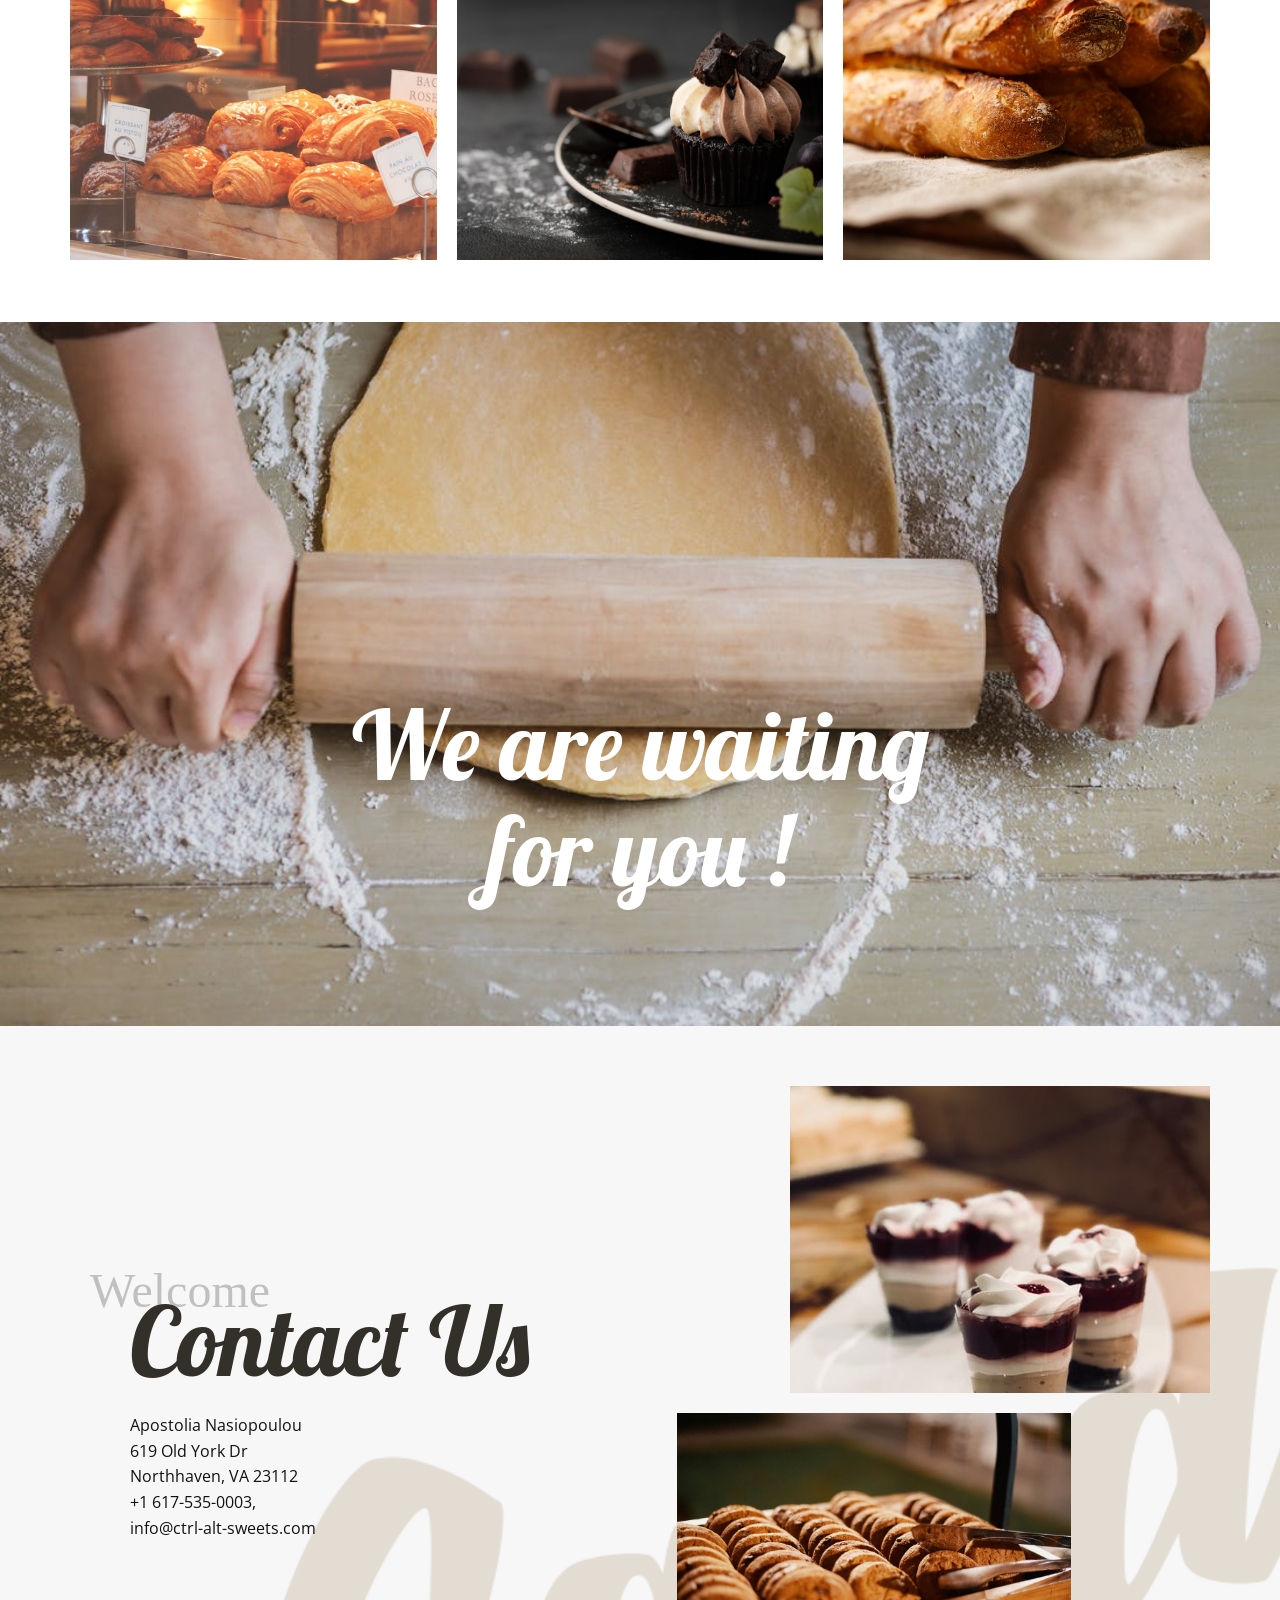
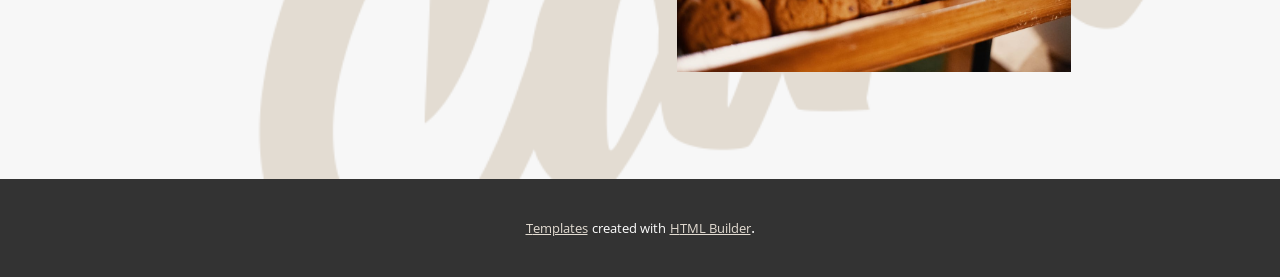
<file: templates/Home.html>
<!DOCTYPE html>
<html style="font-size: 16px;">

<head>
  <meta name="viewport" content="width=device-width, initial-scale=1.0">
  <meta charset="utf-8">
  <meta name="keywords"
    content="Your Sweet, Pleasure..., Bakery, About Us, Life is Sweet, Our Products, We are waiting for you !, Welcome, Contact Us">
  <meta name="description" content="">
  <meta name="page_type" content="np-template-header-footer-from-plugin">
  <title>Home</title>
  <link rel="stylesheet" href="/static/nicepage.css" media="screen">
  <link rel="stylesheet" href="/static/Home.css" media="screen">
  <script class="u-script" type="text/javascript" src="/static/jquery.js" defer=""></script>
  <script class="u-script" type="text/javascript" src="/static/nicepage.js" defer=""></script>
  <meta name="generator" content="Nicepage 3.14.0, nicepage.com">
  <link id="u-theme-google-font" rel="stylesheet"
    href="https://fonts.googleapis.com/css?family=Roboto:100,100i,300,300i,400,400i,500,500i,700,700i,900,900i|Open+Sans:300,300i,400,400i,600,600i,700,700i,800,800i">
  <link id="u-page-google-font" rel="stylesheet" href="https://fonts.googleapis.com/css?family=Lobster:400">







  <script type="application/ld+json">{
		"@context": "http://schema.org",
		"@type": "Organization",
		"name": "ctrl-alt-sweets",
		"url": "index.html"
}</script>
  <meta property="og:title" content="Home">
  <meta property="og:type" content="website">
  <meta name="theme-color" content="#e3dcd2">
  <link rel="canonical" href="index.html">
  <meta property="og:url" content="index.html">
</head>

<body class="u-body">
  <section class="u-clearfix u-section-1" id="sec-e41b">
    <div class="u-clearfix u-sheet u-sheet-1">
      <img src="/static/images/sweets-logo.png" alt="" class="u-image u-image-contain u-image-default u-image-1"
        data-image-width="2355" data-image-height="2351">
      <div class="u-clearfix u-expanded-width u-gutter-20 u-layout-wrap u-layout-wrap-1">
        <div class="u-gutter-0 u-layout">
          <div class="u-layout-row">
            <div class="u-size-30 u-size-60-md">
              <div class="u-layout-row">
                <div class="u-container-style u-layout-cell u-left-cell u-size-60 u-layout-cell-1">
                  <div class="u-container-layout u-valign-middle u-container-layout-1">
                    <h2 class="u-custom-font u-text u-text-grey-15 u-text-1">Your Sweet</h2>
                    <h1 class="u-custom-font u-text u-text-palette-1-dark-3 u-title u-text-2">Pleasure...</h1>
                    <p class="u-text u-text-3">There is nothing better than dessert from Ctrl-Alt-SWEETS!</p>
                  </div>
                </div>
              </div>
            </div>
            <div class="u-size-30 u-size-60-md">
              <div class="u-layout-col">
                <div class="u-size-30">
                  <div class="u-layout-row">
                    <div class="u-container-style u-image u-layout-cell u-size-40 u-image-2">
                      <div class="u-container-layout"></div>
                    </div>
                    <div
                      class="u-container-style u-hidden-sm u-hidden-xs u-layout-cell u-right-cell u-size-20 u-layout-cell-3">
                      <div class="u-container-layout"></div>
                    </div>
                  </div>
                </div>
                <div class="u-size-30">
                  <div class="u-layout-row">
                    <div class="u-container-style u-image u-layout-cell u-size-30 u-image-3">
                      <div class="u-container-layout"></div>
                    </div>
                    <div class="u-container-style u-image u-layout-cell u-right-cell u-size-30 u-image-4">
                      <div class="u-container-layout"></div>
                    </div>
                  </div>
                </div>
              </div>
            </div>
          </div>
        </div>
      </div>
    </div>
  </section>
  <section class="u-clearfix u-palette-1-base u-section-2" id="sec-fce8">
    <div class="u-clearfix u-sheet u-sheet-1">
      <div class="u-clearfix u-expanded-width u-gutter-20 u-layout-wrap u-layout-wrap-1">
        <div class="u-layout">
          <div class="u-layout-row">
            <div class="u-container-style u-image u-layout-cell u-left-cell u-size-20 u-image-1">
              <div class="u-container-layout"></div>
            </div>
            <div class="u-container-style u-layout-cell u-right-cell u-size-40 u-layout-cell-2">
              <div class="u-container-layout u-valign-middle">
                <h2 class="u-custom-font u-text u-text-body-alt-color u-text-1">How 'sweet' it is!</h2>
                <h1 class="u-custom-font u-text u-text-palette-1-dark-3 u-title u-text-2">About Us</h1>
                <p class="u-text u-text-3">When in Northhaven , don't miss a trip to the land of sweets. Residents
                  consider Ctrl-Alt-Sweets, with its rustic outdoor cafe and beautiful gardens, to be the center of
                  social life in Northhaven, a place to meet people, bump into old friends, or sit quietly and read the
                  papers. Known since 1981 for great bagels, croissants, rolls, rugulah, danish and butter cookies,
                  Ctrl-Alt-Sweets includes a coffee bar and full lunch menu. Experience Northhaven! Visit
                  Ctrl-Alt-Sweets today!</p>
              </div>
            </div>
          </div>
        </div>
      </div>
    </div>
  </section>
  <section class="u-clearfix u-palette-1-dark-3 u-section-3" id="sec-7593">
    <div class="u-clearfix u-sheet u-sheet-1">
      <div
        class="u-clearfix u-expanded-width-lg u-expanded-width-md u-expanded-width-xl u-gutter-20 u-layout-wrap u-layout-wrap-1">
        <div class="u-layout">
          <div class="u-layout-col">
            <div class="u-size-30">
              <div class="u-layout-row">
                <div class="u-align-left u-container-style u-layout-cell u-left-cell u-size-20 u-layout-cell-1">
                  <div
                    class="u-container-layout u-valign-middle-lg u-valign-middle-md u-valign-middle-sm u-valign-middle-xl u-container-layout-1">
                    <span class="u-icon u-icon-circle u-text-palette-1-base u-icon-1"><svg class="u-svg-link"
                        preserveAspectRatio="xMidYMin slice" viewBox="0 0 59.092 59.092">
                        <use xmlns:xlink="http://www.w3.org/1999/xlink" xlink:href="#svg-315b"></use>
                      </svg><svg xmlns="http://www.w3.org/2000/svg" xmlns:xlink="http://www.w3.org/1999/xlink"
                        version="1.1" id="svg-315b" x="0px" y="0px" viewBox="0 0 59.092 59.092"
                        style="enable-background:new 0 0 59.092 59.092;" xml:space="preserve" class="u-svg-content">
                        <path
                          d="M57.955,14.36c-0.446-0.355-0.972-0.5-1.502-0.423c-0.13-0.012-0.377-0.259-0.39-0.37l0.103-0.719  c0.095-0.658-0.173-1.376-0.716-1.918c-0.543-0.543-1.26-0.814-1.918-0.717l-0.701,0.102c-0.13-0.012-0.377-0.258-0.39-0.37  l0.103-0.719c0.095-0.658-0.173-1.376-0.716-1.918c-0.543-0.544-1.259-0.817-1.918-0.717l-0.701,0.102  c-0.13-0.012-0.377-0.258-0.39-0.37l0.103-0.719c0.095-0.658-0.173-1.376-0.716-1.918c-0.543-0.544-1.262-0.813-1.918-0.717  l-0.701,0.102c-0.13-0.012-0.377-0.258-0.39-0.37l0.018-0.126c0.077-0.534-0.064-1.047-0.409-1.481  c-0.556-0.701-1.508-1.018-2.213-1.08c-0.908-0.081-1.749,0.204-2.436,0.823c-0.776,0.699-1.219,1.732-1.381,2.318  c-0.478,0.84-3.098,5.738-4.17,13.546l-1.595-1.595c-1.749-1.748-4.475-1.914-6.427-0.526l-0.051-0.068l-0.593,0.594l0,0  L15.107,25.941c-1.949,1.949-1.949,5.121,0,7.07l1.134,1.134c-3.04,0.326-8.592,1.355-13.205,4.62  c-2.022,0.733-3.146,2.102-3.011,3.678c0.063,0.729,0.388,1.713,1.112,2.289c0.445,0.354,0.97,0.501,1.502,0.423  c0.13,0.012,0.377,0.258,0.39,0.37l-0.103,0.719C2.832,46.903,3.1,47.62,3.643,48.163c0.542,0.543,1.26,0.803,1.919,0.716  l0.698-0.103c0.13,0.012,0.378,0.259,0.391,0.371l-0.103,0.718c-0.094,0.658,0.173,1.375,0.716,1.918  c0.542,0.544,1.262,0.806,1.92,0.718l0.698-0.103c0.13,0.012,0.378,0.259,0.391,0.371l-0.103,0.718  c-0.095,0.658,0.173,1.375,0.715,1.918c0.543,0.543,1.26,0.81,1.92,0.718l0.7-0.103c0.13,0.012,0.377,0.258,0.39,0.37l-0.018,0.126  c-0.077,0.535,0.065,1.048,0.409,1.482c0.556,0.7,1.507,1.017,2.212,1.079c0.101,0.009,0.2,0.014,0.299,0.014  c0.783,0,1.509-0.279,2.115-0.816c0.816-0.724,1.246-1.767,1.403-2.338c0.477-0.839,3.097-5.738,4.169-13.548l1.456,1.456  c0.975,0.975,2.255,1.462,3.535,1.462c1.281,0,2.561-0.487,3.536-1.462l0.017-0.017l0,0l8.759-8.759l0,0l2.058-2.058  c1.949-1.949,1.949-5.121,0-7.07l-0.995-0.995c3.039-0.326,8.592-1.355,13.206-4.62c2.023-0.73,3.146-2.099,3.011-3.677  C59.005,15.92,58.68,14.936,57.955,14.36z M33.253,40.776L20.41,23.466l4.65-4.651l1.249-1.25l12.843,17.311L33.253,40.776z   M18.528,55.034l-0.132,0.223l-0.005,0.146c-0.099,0.339-0.589,1.755-1.716,1.684c-0.416-0.037-0.772-0.241-0.818-0.286l0.018-0.126  c0.095-0.658-0.173-1.376-0.716-1.918c-0.471-0.472-1.073-0.735-1.655-0.735c-0.089,0-0.177,0.007-0.265,0.019l-0.699,0.103  c-0.13-0.012-0.377-0.259-0.391-0.371l0.103-0.718c0.094-0.658-0.173-1.375-0.716-1.918s-1.261-0.809-1.92-0.718l-0.698,0.103  c-0.13-0.012-0.378-0.259-0.391-0.371l0.103-0.718c0.094-0.658-0.173-1.375-0.716-1.918s-1.259-0.807-1.92-0.718l-0.699,0.103  c-0.13-0.012-0.377-0.259-0.39-0.37l0.103-0.719c0.095-0.658-0.173-1.375-0.716-1.918C3.75,43.348,3.033,43.082,2.4,43.18  c-0.112-0.054-0.343-0.439-0.383-0.907c-0.083-0.961,1.468-1.547,1.78-1.655l0.172-0.06l0.117-0.085  c5.298-3.806,12.271-4.381,14.015-4.466l1.107,1.107c-0.113,0.059-0.218,0.138-0.305,0.242c-1.274,1.507-2.134,1.537-3.845,1.596  c-0.611,0.021-1.304,0.046-2.104,0.146c-0.548,0.068-0.937,0.568-0.868,1.116c0.063,0.506,0.494,0.876,0.991,0.876  c0.042,0,0.083-0.003,0.125-0.008c0.711-0.089,1.328-0.11,1.925-0.131c0.773-0.027,1.502-0.062,2.223-0.24  c-1.744,2.323-2.644,5.466-2.264,8.503c0.063,0.506,0.494,0.876,0.991,0.876c0.042,0,0.083-0.003,0.125-0.008  c0.548-0.068,0.937-0.568,0.868-1.116c-0.452-3.612,1.348-7.534,4.185-9.121c0.149-0.084,0.257-0.206,0.343-0.341l1.094,1.094  C21.767,49.497,18.561,54.978,18.528,55.034z M31.597,42.431c-1.17,1.169-3.073,1.17-4.243,0l-2.582-2.582l-5.86-5.86l-2.392-2.392  c-1.169-1.17-1.169-3.072,0-4.242l2.459-2.46l12.844,17.31L31.597,42.431z M42.431,31.597l-1.849,1.849L27.772,16.18  c0.511-0.354,1.106-0.537,1.705-0.537c0.768,0,1.536,0.292,2.121,0.877l2.721,2.721v0l1.401,1.401l6.712,6.712  c0.563,0.563,0.874,1.316,0.874,2.121S42.995,31.034,42.431,31.597z M55.293,18.474l-0.287,0.144  C49.708,22.426,42.733,23,40.99,23.085l-1.086-1.086c0.13-0.059,0.25-0.147,0.349-0.264c1.274-1.508,2.133-1.537,3.844-1.596  c0.612-0.021,1.305-0.045,2.105-0.146c0.548-0.068,0.937-0.568,0.868-1.116s-0.576-0.93-1.116-0.868  c-0.711,0.089-1.329,0.11-1.926,0.131c-0.773,0.026-1.501,0.061-2.222,0.24c1.744-2.323,2.644-5.466,2.264-8.502  c-0.068-0.549-0.577-0.932-1.116-0.868c-0.548,0.068-0.937,0.568-0.868,1.116c0.451,3.612-1.348,7.533-4.185,9.121  c-0.165,0.093-0.278,0.232-0.365,0.385L36.4,18.494c0.925-8.899,4.131-14.38,4.164-14.436L40.7,3.829l0.002-0.144  c0.104-0.345,0.613-1.769,1.714-1.68c0.415,0.037,0.772,0.241,0.818,0.286l-0.018,0.126c-0.095,0.658,0.173,1.376,0.716,1.918  c0.542,0.543,1.258,0.809,1.918,0.717l0.701-0.102c0.13,0.012,0.377,0.258,0.39,0.37L46.839,6.04  c-0.095,0.658,0.173,1.376,0.716,1.918c0.543,0.544,1.26,0.812,1.918,0.717l0.701-0.102c0.13,0.012,0.377,0.258,0.39,0.37  l-0.103,0.719c-0.095,0.658,0.173,1.376,0.716,1.918c0.543,0.543,1.259,0.814,1.918,0.717l0.701-0.102  c0.13,0.012,0.377,0.258,0.39,0.37l-0.103,0.719c-0.094,0.659,0.174,1.376,0.717,1.919c0.543,0.542,1.263,0.808,1.892,0.71  c0.112,0.054,0.343,0.438,0.382,0.907C57.157,17.783,55.605,18.367,55.293,18.474z">
                        </path>
                        <g></g>
                        <g></g>
                        <g></g>
                        <g></g>
                        <g></g>
                        <g></g>
                        <g></g>
                        <g></g>
                        <g></g>
                        <g></g>
                        <g></g>
                        <g></g>
                        <g></g>
                        <g></g>
                        <g></g>
                      </svg></span>
                    <h3 class="u-custom-font u-text u-text-1">Candies</h3>
                    <p class="u-text u-text-2">Sample text. Lorem ipsum dolor sit amet, consectetur adipiscing elit
                      nullam nunc justo sagittis suscipit ultrices.</p>
                  </div>
                </div>
                <div class="u-align-left u-container-style u-layout-cell u-size-20 u-layout-cell-2">
                  <div
                    class="u-container-layout u-valign-middle-lg u-valign-middle-md u-valign-middle-sm u-valign-middle-xl u-container-layout-2">
                    <span class="u-icon u-icon-circle u-text-palette-1-base u-icon-2"><svg class="u-svg-link"
                        preserveAspectRatio="xMidYMin slice" viewBox="0 0 382.498 382.498">
                        <use xmlns:xlink="http://www.w3.org/1999/xlink" xlink:href="#svg-d46d"></use>
                      </svg><svg xmlns="http://www.w3.org/2000/svg" xmlns:xlink="http://www.w3.org/1999/xlink"
                        version="1.1" id="svg-d46d" x="0px" y="0px" viewBox="0 0 382.498 382.498"
                        style="enable-background:new 0 0 382.498 382.498;" xml:space="preserve" class="u-svg-content">
                        <g>
                          <g>
                            <path
                              d="M372.65,229.378c0.023-0.346,0.023-0.694,0-1.04c-0.2-0.448-0.441-0.876-0.72-1.28l-0.72-0.96l-142.32-136    c-1.161-1.133-2.64-1.887-4.24-2.16c-12.195-1.702-24.487-2.611-36.8-2.72c-4.696-3.652-10.171-6.171-16-7.36    c-1.36-14.72,0.24-48,27.68-62.72c3.888-2.209,5.249-7.152,3.04-11.04c-2.209-3.888-7.152-5.249-11.04-3.04    c-35.6,19.28-37.92,59.44-37.12,76.72c-7.137,1.599-13.68,5.176-18.88,10.32c-58.48,8.8-101.68,34.88-125.12,75.68v0.4v0.48    c-0.4,0.937-0.617,1.942-0.64,2.96v142.88c-0.064,3.912,2.711,7.296,6.56,8l346.96,64h1.44c4.418,0,8-3.582,8-8v-143.36    c0,0,0,0,0-0.56C372.733,230.177,372.706,229.776,372.65,229.378z M163.69,92.498c12.725-0.044,23.076,10.235,23.12,22.96    c0.044,12.725-10.235,23.076-22.96,23.12c-12.725,0.044-23.076-10.235-23.12-22.96c0-0.027,0-0.053,0-0.08    C140.73,102.845,150.996,92.542,163.69,92.498z M126.01,105.938L126.01,105.938c-0.823,3.107-1.253,6.306-1.28,9.52    c-0.632,21.552,16.326,39.536,37.878,40.168c21.552,0.632,39.536-16.326,40.168-37.878c0.169-5.761-0.94-11.488-3.246-16.77    c9.04,0.48,16,1.28,19.2,1.68l121.44,116.08l-308.64-56.96C51.29,133.298,83.13,114.658,126.01,105.938z M26.01,303.778v-38.4    l330.96,59.6l0.08,39.92L26.01,303.778z M26.01,249.138v-24l330.96,59.6l0.08,24.16L26.01,249.138z M26.01,209.058v-32    l245.52,45.36l85.36,16l0.16,30.48L26.01,209.058z">
                            </path>
                          </g>
                        </g>
                        <g></g>
                        <g></g>
                        <g></g>
                        <g></g>
                        <g></g>
                        <g></g>
                        <g></g>
                        <g></g>
                        <g></g>
                        <g></g>
                        <g></g>
                        <g></g>
                        <g></g>
                        <g></g>
                        <g></g>
                      </svg></span>
                    <h3 class="u-custom-font u-text u-text-3">Cake</h3>
                    <p class="u-text u-text-4">Sample text. Lorem ipsum dolor sit amet, consectetur adipiscing elit
                      nullam nunc justo sagittis suscipit ultrices.</p>
                  </div>
                </div>
                <div class="u-align-left u-container-style u-layout-cell u-right-cell u-size-20 u-layout-cell-3">
                  <div
                    class="u-container-layout u-valign-middle-lg u-valign-middle-md u-valign-middle-sm u-valign-middle-xl u-container-layout-3">
                    <span class="u-icon u-icon-circle u-text-palette-1-base u-icon-3"><svg class="u-svg-link"
                        preserveAspectRatio="xMidYMin slice" viewBox="0 0 58.062 58.062">
                        <use xmlns:xlink="http://www.w3.org/1999/xlink" xlink:href="#svg-c15c"></use>
                      </svg><svg xmlns="http://www.w3.org/2000/svg" xmlns:xlink="http://www.w3.org/1999/xlink"
                        version="1.1" id="svg-c15c" x="0px" y="0px" viewBox="0 0 58.062 58.062"
                        style="enable-background:new 0 0 58.062 58.062;" xml:space="preserve" class="u-svg-content">
                        <g>
                          <path
                            d="M57.432,24.577c-0.848-1.35-2.35-2.106-3.911-1.981c0.097-1.217-0.346-2.432-1.214-3.3c-0.868-0.869-2.075-1.316-3.3-1.214   c0.097-1.217-0.346-2.432-1.214-3.3c-0.867-0.869-2.076-1.31-3.3-1.215c0.097-1.217-0.346-2.431-1.214-3.301   c-0.87-0.868-2.092-1.307-3.301-1.213c0.097-1.218-0.346-2.432-1.214-3.3s-2.075-1.312-3.3-1.214   c0.124-1.554-0.631-3.063-1.982-3.911c-1.346-0.846-3.081-0.837-4.419,0.018c-1.35,0.861-2.083,2.335-1.956,3.893   c-1.229-0.106-2.418,0.335-3.3,1.215c-0.879,0.881-1.313,2.069-1.214,3.299c-1.219-0.096-2.434,0.348-3.299,1.215   c-0.867,0.867-1.312,2.085-1.215,3.3c-1.213-0.103-2.433,0.348-3.299,1.214c-0.867,0.867-1.311,2.084-1.215,3.301   c-1.217-0.099-2.432,0.348-3.301,1.214c-0.879,0.881-1.313,2.069-1.214,3.299c-1.215-0.088-2.434,0.349-3.299,1.215   c-0.867,0.867-1.312,2.085-1.215,3.3c-1.568-0.132-3.05,0.614-3.909,1.981c-0.84,1.335-0.84,3.061,0.001,4.396   c0.86,1.368,2.339,2.109,3.908,1.98c-0.096,1.218,0.349,2.434,1.215,3.299c0.867,0.867,2.087,1.306,3.3,1.215   c-0.097,1.217,0.347,2.433,1.214,3.3s2.084,1.307,3.3,1.214c-0.096,1.216,0.348,2.433,1.214,3.3c0.866,0.866,2.081,1.301,3.3,1.215   c-0.096,1.217,0.348,2.434,1.215,3.299c0.866,0.866,2.074,1.31,3.299,1.215c-0.127,1.558,0.604,3.03,1.953,3.892   c0.676,0.432,1.452,0.648,2.228,0.647c0.764,0,1.527-0.209,2.195-0.629c1.35-0.848,2.105-2.358,1.981-3.91   c1.221,0.095,2.431-0.347,3.3-1.214c0.868-0.868,1.311-2.083,1.214-3.301c1.225,0.093,2.432-0.346,3.3-1.214s1.311-2.083,1.214-3.3   c1.211,0.094,2.432-0.345,3.302-1.214c0.867-0.869,1.31-2.083,1.213-3.3c1.222,0.089,2.431-0.348,3.3-1.214   c0.868-0.868,1.311-2.083,1.214-3.301c1.225,0.098,2.432-0.346,3.3-1.214s1.311-2.083,1.214-3.3   c1.547,0.123,3.063-0.632,3.911-1.981C58.271,27.636,58.271,25.912,57.432,24.577z M55.739,27.906   c-0.485,0.772-1.333,1.172-2.217,1.034c-0.564-0.087-1.118,0.094-1.52,0.494c-0.399,0.4-0.58,0.953-0.493,1.518   c0.107,0.699-0.117,1.387-0.616,1.886s-1.188,0.722-1.887,0.616c-0.563-0.089-1.117,0.093-1.518,0.494   c-0.4,0.399-0.58,0.953-0.493,1.518c0.106,0.689-0.124,1.395-0.616,1.886c-0.499,0.498-1.183,0.721-1.888,0.616   c-0.57-0.093-1.119,0.094-1.518,0.495c-0.4,0.4-0.58,0.954-0.492,1.517c0.106,0.688-0.125,1.395-0.616,1.887   s-1.196,0.726-1.886,0.616c-0.563-0.089-1.116,0.092-1.518,0.491c-0.401,0.4-0.582,0.954-0.495,1.521   c0.107,0.699-0.117,1.387-0.616,1.886c-0.5,0.5-1.19,0.724-1.887,0.616c-0.563-0.088-1.116,0.093-1.518,0.494   c-0.4,0.399-0.58,0.953-0.493,1.518c0.106,0.689-0.124,1.395-0.616,1.886c-0.499,0.499-1.181,0.723-1.888,0.616   c-0.561-0.088-1.115,0.093-1.516,0.493s-0.581,0.954-0.494,1.52c0.135,0.882-0.261,1.731-1.034,2.217   c-0.684,0.429-1.6,0.424-2.281-0.011c-0.756-0.482-1.146-1.321-1.021-2.189c0.083-0.568-0.1-1.125-0.501-1.526   c-0.337-0.337-0.783-0.52-1.255-0.52c-0.089,0-0.179,0.006-0.269,0.02c-0.692,0.097-1.375-0.124-1.87-0.62   c-0.495-0.493-0.72-1.175-0.619-1.867c0.084-0.568-0.099-1.125-0.5-1.526s-0.954-0.589-1.524-0.5   c-0.692,0.099-1.375-0.124-1.87-0.619s-0.721-1.177-0.619-1.871c0.083-0.567-0.1-1.122-0.5-1.523   c-0.402-0.402-0.959-0.59-1.525-0.501c-0.693,0.096-1.375-0.123-1.87-0.618s-0.72-1.177-0.618-1.871   c0.083-0.567-0.1-1.123-0.501-1.524c-0.401-0.4-0.96-0.588-1.524-0.5c-0.694,0.098-1.375-0.124-1.87-0.62   c-0.495-0.493-0.72-1.175-0.619-1.867c0.084-0.567-0.098-1.123-0.499-1.524c-0.401-0.402-0.959-0.586-1.526-0.502   c-0.867,0.127-1.717-0.269-2.2-1.036c-0.427-0.678-0.427-1.588,0-2.266c0.481-0.765,1.325-1.163,2.194-1.036   c0.568,0.082,1.125-0.103,1.527-0.504c0.401-0.401,0.585-0.958,0.504-1.527c-0.101-0.691,0.126-1.371,0.619-1.864   s1.174-0.716,1.863-0.62c0.57,0.088,1.126-0.101,1.528-0.502c0.401-0.402,0.585-0.959,0.503-1.526   c-0.1-0.692,0.127-1.372,0.619-1.864c0.493-0.494,1.174-0.716,1.863-0.621c0.57,0.087,1.125-0.1,1.527-0.501   c0.402-0.402,0.586-0.959,0.505-1.528c-0.101-0.691,0.126-1.371,0.62-1.864c0.492-0.494,1.172-0.722,1.863-0.619   c0.572,0.08,1.125-0.104,1.526-0.504c0.401-0.401,0.585-0.958,0.504-1.527c-0.101-0.691,0.126-1.371,0.619-1.864   s1.174-0.716,1.863-0.62c0.569,0.088,1.126-0.101,1.528-0.502c0.401-0.402,0.585-0.959,0.503-1.526   c-0.1-0.692,0.127-1.372,0.619-1.864c0.493-0.493,1.175-0.715,1.863-0.621c0.569,0.088,1.125-0.101,1.527-0.502   c0.402-0.402,0.586-0.96,0.504-1.528c-0.124-0.866,0.268-1.703,1.022-2.186c0.679-0.434,1.595-0.439,2.279-0.01   c0.775,0.486,1.171,1.337,1.033,2.222c-0.086,0.557,0.099,1.124,0.494,1.518c0.399,0.399,0.947,0.58,1.516,0.491   c0.689-0.107,1.396,0.123,1.889,0.615c0.493,0.493,0.723,1.199,0.615,1.892c-0.086,0.555,0.099,1.122,0.493,1.516   c0.401,0.399,0.953,0.579,1.516,0.491c0.702-0.111,1.39,0.115,1.89,0.615c0.501,0.501,0.726,1.189,0.616,1.89   c-0.086,0.556,0.098,1.123,0.492,1.518s0.966,0.571,1.516,0.491c0.695-0.108,1.397,0.124,1.891,0.616   c0.493,0.493,0.723,1.199,0.615,1.889c-0.086,0.556,0.098,1.123,0.492,1.518s0.964,0.575,1.518,0.492   c0.691-0.108,1.396,0.123,1.889,0.615c0.493,0.493,0.723,1.199,0.615,1.892c-0.087,0.563,0.093,1.116,0.493,1.516   c0.396,0.395,0.96,0.578,1.517,0.491c0.877-0.138,1.733,0.258,2.221,1.033C56.165,26.319,56.165,27.229,55.739,27.906z">
                          </path>
                          <path
                            d="M7.8,30.792l-0.354,0.354c-0.391,0.391-0.391,1.023,0,1.414c0.195,0.195,0.451,0.293,0.707,0.293s0.512-0.098,0.707-0.293   l0.354-0.354c0.391-0.391,0.391-1.023,0-1.414S8.19,30.401,7.8,30.792z">
                          </path>
                          <path
                            d="M16.641,24.778l0.354-0.354c0.391-0.391,0.391-1.023,0-1.414s-1.023-0.391-1.414,0l-0.354,0.354   c-0.391,0.391-0.391,1.023,0,1.414c0.195,0.195,0.451,0.293,0.707,0.293S16.446,24.974,16.641,24.778z">
                          </path>
                          <path
                            d="M12.751,28.669l0.354-0.354c0.391-0.391,0.391-1.023,0-1.414s-1.023-0.391-1.414,0l-0.354,0.354   c-0.391,0.391-0.391,1.023,0,1.414c0.195,0.195,0.451,0.293,0.707,0.293S12.556,28.864,12.751,28.669z">
                          </path>
                          <path
                            d="M20.533,20.887l0.354-0.354c0.391-0.391,0.391-1.023,0-1.414s-1.023-0.391-1.414,0l-0.354,0.354   c-0.391,0.391-0.391,1.023,0,1.414c0.195,0.195,0.451,0.293,0.707,0.293S20.338,21.082,20.533,20.887z">
                          </path>
                          <path
                            d="M27.608,13.398c0.256,0,0.512-0.098,0.707-0.293l0.354-0.354c0.391-0.391,0.391-1.023,0-1.414s-1.023-0.391-1.414,0   l-0.354,0.354c-0.391,0.391-0.391,1.023,0,1.414C27.097,13.301,27.352,13.398,27.608,13.398z">
                          </path>
                          <path
                            d="M23.717,17.289c0.256,0,0.511-0.098,0.706-0.292l0.354-0.354c0.392-0.39,0.392-1.023,0.002-1.414   c-0.39-0.392-1.022-0.392-1.414-0.002l-0.354,0.354c-0.392,0.39-0.392,1.023-0.002,1.414C23.204,17.191,23.46,17.289,23.717,17.289   z">
                          </path>
                          <path
                            d="M31.498,9.507c0.256,0,0.512-0.098,0.707-0.293l0.354-0.354c0.391-0.391,0.391-1.023,0-1.414s-1.023-0.391-1.414,0   L30.791,7.8c-0.391,0.391-0.391,1.023,0,1.414C30.986,9.409,31.242,9.507,31.498,9.507z">
                          </path>
                          <path
                            d="M12.314,35.306l-0.354,0.354c-0.391,0.391-0.391,1.023,0,1.414c0.195,0.195,0.451,0.293,0.707,0.293   s0.512-0.098,0.707-0.293l0.354-0.354c0.391-0.391,0.391-1.023,0-1.414S12.705,34.915,12.314,35.306z">
                          </path>
                          <path
                            d="M17.266,33.183l0.354-0.354c0.391-0.391,0.391-1.023,0-1.414s-1.023-0.391-1.414,0l-0.354,0.354   c-0.391,0.391-0.391,1.023,0,1.414c0.195,0.195,0.451,0.293,0.707,0.293S17.07,33.378,17.266,33.183z">
                          </path>
                          <path
                            d="M21.156,29.291l0.354-0.354c0.391-0.391,0.391-1.023,0-1.414s-1.023-0.391-1.414,0l-0.354,0.354   c-0.391,0.391-0.391,1.023,0,1.414c0.195,0.195,0.451,0.293,0.707,0.293S20.961,29.486,21.156,29.291z">
                          </path>
                          <path
                            d="M32.828,17.62l0.354-0.354c0.391-0.391,0.391-1.023,0-1.414s-1.023-0.391-1.414,0l-0.354,0.354   c-0.391,0.391-0.391,1.023,0,1.414c0.195,0.195,0.451,0.293,0.707,0.293S32.633,17.815,32.828,17.62z">
                          </path>
                          <path
                            d="M27.877,19.743l-0.354,0.354c-0.391,0.391-0.391,1.023,0,1.414c0.195,0.195,0.451,0.293,0.707,0.293   s0.512-0.098,0.707-0.293l0.354-0.354c0.391-0.391,0.391-1.023,0-1.414S28.267,19.353,27.877,19.743z">
                          </path>
                          <path
                            d="M25.047,25.401l0.354-0.354c0.391-0.391,0.391-1.023,0-1.414s-1.023-0.391-1.414,0l-0.354,0.354   c-0.391,0.391-0.391,1.023,0,1.414c0.195,0.195,0.451,0.293,0.707,0.293S24.851,25.597,25.047,25.401z">
                          </path>
                          <path
                            d="M36.72,13.729l0.354-0.354c0.391-0.391,0.391-1.023,0-1.414s-1.023-0.391-1.414,0l-0.354,0.354   c-0.391,0.391-0.391,1.023,0,1.414c0.195,0.195,0.451,0.293,0.707,0.293S36.524,13.924,36.72,13.729z">
                          </path>
                          <path
                            d="M16.828,39.819l-0.354,0.354c-0.391,0.391-0.391,1.023,0,1.414c0.195,0.195,0.451,0.293,0.707,0.293   s0.512-0.098,0.707-0.293l0.354-0.354c0.391-0.391,0.391-1.023,0-1.414S17.219,39.429,16.828,39.819z">
                          </path>
                          <path
                            d="M25.67,33.806l0.354-0.354c0.391-0.391,0.391-1.023,0-1.414c-0.391-0.391-1.023-0.391-1.414,0l-0.354,0.354   c-0.391,0.391-0.391,1.023,0,1.414c0.195,0.195,0.451,0.293,0.707,0.293S25.474,34.001,25.67,33.806z">
                          </path>
                          <path
                            d="M21.779,37.696l0.354-0.354c0.391-0.391,0.391-1.023,0-1.414s-1.023-0.391-1.414,0l-0.354,0.354   c-0.391,0.391-0.391,1.023,0,1.414c0.195,0.195,0.451,0.293,0.707,0.293S21.584,37.892,21.779,37.696z">
                          </path>
                          <path
                            d="M33.451,26.024l0.354-0.354c0.391-0.391,0.391-1.023,0-1.414s-1.023-0.391-1.414,0l-0.354,0.354   c-0.391,0.391-0.391,1.023,0,1.414c0.195,0.195,0.451,0.293,0.707,0.293S33.256,26.22,33.451,26.024z">
                          </path>
                          <path
                            d="M29.56,29.915l0.354-0.354c0.391-0.391,0.391-1.023,0-1.414s-1.023-0.391-1.414,0l-0.354,0.354   c-0.391,0.391-0.391,1.023,0,1.414c0.195,0.195,0.451,0.293,0.707,0.293S29.365,30.11,29.56,29.915z">
                          </path>
                          <path
                            d="M37.342,22.134l0.354-0.354c0.391-0.391,0.391-1.023,0-1.414s-1.023-0.391-1.414,0l-0.354,0.354   c-0.391,0.391-0.391,1.023,0,1.414c0.195,0.195,0.451,0.293,0.707,0.293S37.146,22.329,37.342,22.134z">
                          </path>
                          <path
                            d="M41.233,18.242l0.354-0.354c0.391-0.391,0.391-1.023,0-1.414s-1.023-0.391-1.414,0l-0.354,0.354   c-0.391,0.391-0.391,1.023,0,1.414c0.195,0.195,0.451,0.293,0.707,0.293S41.038,18.438,41.233,18.242z">
                          </path>
                          <path
                            d="M21.342,44.334l-0.354,0.354c-0.391,0.391-0.391,1.023,0,1.414c0.195,0.195,0.451,0.293,0.707,0.293   s0.512-0.098,0.707-0.293l0.354-0.354c0.391-0.391,0.391-1.023,0-1.414S21.732,43.943,21.342,44.334z">
                          </path>
                          <path
                            d="M30.183,38.32l0.354-0.354c0.391-0.391,0.391-1.023,0-1.414s-1.023-0.391-1.414,0l-0.354,0.354   c-0.391,0.391-0.391,1.023,0,1.414c0.195,0.195,0.451,0.293,0.707,0.293S29.988,38.516,30.183,38.32z">
                          </path>
                          <path
                            d="M26.293,42.211l0.354-0.354c0.391-0.391,0.391-1.023,0-1.414s-1.023-0.391-1.414,0l-0.354,0.354   c-0.391,0.391-0.391,1.023,0,1.414c0.195,0.195,0.451,0.293,0.707,0.293S26.098,42.406,26.293,42.211z">
                          </path>
                          <path
                            d="M41.856,26.647l0.354-0.354c0.391-0.391,0.391-1.023,0-1.414s-1.023-0.391-1.414,0l-0.354,0.354   c-0.391,0.391-0.391,1.023,0,1.414c0.195,0.195,0.451,0.293,0.707,0.293S41.661,26.842,41.856,26.647z">
                          </path>
                          <path
                            d="M37.967,30.537l0.354-0.354c0.39-0.391,0.39-1.024-0.002-1.414c-0.391-0.39-1.023-0.39-1.414,0.002l-0.354,0.354   c-0.39,0.391-0.39,1.024,0.002,1.414c0.195,0.194,0.45,0.292,0.706,0.292C37.516,30.831,37.771,30.733,37.967,30.537z">
                          </path>
                          <path
                            d="M34.075,34.429l0.354-0.354c0.391-0.391,0.391-1.023,0-1.414s-1.023-0.391-1.414,0l-0.354,0.354   c-0.391,0.391-0.391,1.023,0,1.414c0.195,0.195,0.451,0.293,0.707,0.293S33.88,34.624,34.075,34.429z">
                          </path>
                          <path
                            d="M45.748,22.757l0.354-0.354c0.391-0.391,0.391-1.023,0-1.414s-1.023-0.391-1.414,0l-0.354,0.354   c-0.391,0.391-0.391,1.023,0,1.414c0.195,0.195,0.451,0.293,0.707,0.293S45.553,22.952,45.748,22.757z">
                          </path>
                          <path
                            d="M25.856,48.848l-0.354,0.354c-0.391,0.391-0.391,1.023,0,1.414c0.195,0.195,0.451,0.293,0.707,0.293   s0.512-0.098,0.707-0.293l0.354-0.354c0.391-0.391,0.391-1.023,0-1.414S26.247,48.457,25.856,48.848z">
                          </path>
                          <path
                            d="M29.747,44.957l-0.354,0.354c-0.391,0.391-0.391,1.023,0,1.414c0.195,0.195,0.451,0.293,0.707,0.293   s0.512-0.098,0.707-0.293l0.354-0.354c0.391-0.391,0.391-1.023,0-1.414S30.138,44.566,29.747,44.957z">
                          </path>
                          <path
                            d="M33.638,41.066l-0.354,0.354c-0.391,0.391-0.391,1.023,0,1.414c0.195,0.195,0.451,0.293,0.707,0.293   s0.512-0.098,0.707-0.293l0.354-0.354c0.391-0.391,0.391-1.023,0-1.414S34.028,40.676,33.638,41.066z">
                          </path>
                          <path
                            d="M37.528,37.175l-0.354,0.354c-0.391,0.391-0.391,1.023,0,1.414c0.195,0.195,0.451,0.293,0.707,0.293   s0.512-0.098,0.707-0.293l0.354-0.354c0.391-0.391,0.391-1.023,0-1.414S37.919,36.784,37.528,37.175z">
                          </path>
                          <path
                            d="M45.31,29.394l-0.354,0.354c-0.391,0.391-0.391,1.023,0,1.414c0.195,0.195,0.451,0.293,0.707,0.293   s0.512-0.098,0.707-0.293l0.354-0.354c0.391-0.391,0.391-1.023,0-1.414S45.701,29.003,45.31,29.394z">
                          </path>
                          <path
                            d="M41.421,33.283l-0.354,0.354c-0.392,0.39-0.392,1.023-0.002,1.414c0.195,0.196,0.451,0.294,0.708,0.294   c0.256,0,0.511-0.098,0.706-0.292l0.354-0.354c0.392-0.39,0.392-1.023,0.002-1.414C42.445,32.893,41.812,32.895,41.421,33.283z">
                          </path>
                          <path
                            d="M49.201,25.503l-0.354,0.354c-0.391,0.391-0.391,1.023,0,1.414c0.195,0.195,0.451,0.293,0.707,0.293   s0.512-0.098,0.707-0.293l0.354-0.354c0.391-0.391,0.391-1.023,0-1.414S49.592,25.112,49.201,25.503z">
                          </path>
                        </g>
                        <g></g>
                        <g></g>
                        <g></g>
                        <g></g>
                        <g></g>
                        <g></g>
                        <g></g>
                        <g></g>
                        <g></g>
                        <g></g>
                        <g></g>
                        <g></g>
                        <g></g>
                        <g></g>
                        <g></g>
                      </svg></span>
                    <h3 class="u-custom-font u-text u-text-5">Biscuit</h3>
                    <p class="u-text u-text-6">Sample text. Lorem ipsum dolor sit amet, consectetur adipiscing elit
                      nullam nunc justo sagittis suscipit ultrices.</p>
                  </div>
                </div>
              </div>
            </div>
            <div class="u-size-30">
              <div class="u-layout-row">
                <div class="u-align-left u-container-style u-layout-cell u-left-cell u-size-20 u-layout-cell-4">
                  <div
                    class="u-container-layout u-valign-middle-lg u-valign-middle-md u-valign-middle-sm u-valign-middle-xl u-container-layout-4">
                    <span class="u-icon u-icon-circle u-text-palette-1-base u-icon-4"><svg class="u-svg-link"
                        preserveAspectRatio="xMidYMin slice" viewBox="0 0 57 57">
                        <use xmlns:xlink="http://www.w3.org/1999/xlink" xlink:href="#svg-2c2f"></use>
                      </svg><svg xmlns="http://www.w3.org/2000/svg" xmlns:xlink="http://www.w3.org/1999/xlink"
                        version="1.1" id="svg-2c2f" x="0px" y="0px" viewBox="0 0 57 57"
                        style="enable-background:new 0 0 57 57;" xml:space="preserve" class="u-svg-content">
                        <g>
                          <path
                            d="M48,8.5h-2.181h-1.206h-8.186h-1.206H23.762H9c-4.962,0-9,4.037-9,9v6c0,2.402,0.946,4.665,2.665,6.37   C3.513,30.712,4,31.971,4,33.322v7.15c0,4.427,3.601,8.027,8.027,8.027h7.531h26.288c3.945,0,7.154-3.209,7.154-7.153v-7.796   c0-1.467,0.538-2.839,1.515-3.864C56.117,28.005,57,25.808,57,23.5v-6C57,12.537,52.962,8.5,48,8.5z M45.819,10.5   c0.065,0,0.11,0.019,0.122,0.029c1.096,0.979,1.333,2.299,0.724,4.037c-0.013,0.035-0.042,0.159-0.208,0.136   c-0.161-0.006-0.192-0.116-0.202-0.152c-0.35-1.268-0.962-2.516-1.82-3.711c-0.05-0.07-0.056-0.145-0.017-0.221   c0.027-0.054,0.084-0.118,0.196-0.118H45.819z M36.427,10.5c0.065,0,0.11,0.019,0.122,0.029c1.096,0.979,1.333,2.299,0.723,4.036   c-0.012,0.035-0.029,0.16-0.208,0.137c-0.161-0.006-0.192-0.116-0.202-0.152c-0.35-1.268-0.962-2.516-1.82-3.711   c-0.05-0.07-0.056-0.145-0.017-0.221c0.027-0.054,0.084-0.118,0.196-0.118H36.427z M12.027,46.5C8.704,46.5,6,43.796,6,40.473   v-7.15c0-1.881-0.702-3.657-1.926-4.872C2.736,27.123,2,25.365,2,23.5v-6c0-3.859,3.14-7,7-7h14.762C26.65,10.5,29,12.85,29,15.738   V23.5c0,1.865-0.736,3.623-2.073,4.95C25.684,29.683,25,31.247,25,32.854v8.203c0,3.001-2.441,5.442-5.442,5.442H12.027z M55,23.5   c0,1.791-0.687,3.499-1.934,4.808C51.734,29.706,51,31.568,51,33.551v7.796c0,2.842-2.312,5.153-5.154,5.153H24.617   C26.079,45.14,27,43.207,27,41.058v-8.203c0-1.07,0.474-2.13,1.335-2.984C30.054,28.165,31,25.902,31,23.5v-7.762   c0-2.061-0.87-3.919-2.257-5.238h4.288c-0.052,0.525,0.067,1.059,0.388,1.505c0.72,1.003,1.23,2.038,1.517,3.077   c0.259,0.936,1.087,1.586,2.063,1.619c0.027,0.001,0.054,0.001,0.081,0.001c0.954,0,1.766-0.572,2.082-1.475   c0.63-1.797,0.572-3.398-0.132-4.728h3.394c-0.052,0.525,0.067,1.059,0.388,1.505c0.72,1.003,1.23,2.038,1.517,3.077   c0.263,0.95,1.072,1.586,2.062,1.619c0.027,0.001,0.054,0.001,0.082,0.001c0.954,0,1.766-0.571,2.083-1.475v-0.001   c0.626-1.788,0.571-3.38-0.122-4.705C52.09,10.746,55,13.786,55,17.5V23.5z">
                          </path>
                          <path
                            d="M47,29.5h-9c-0.552,0-1,0.447-1,1s0.448,1,1,1h9c0.552,0,1-0.447,1-1S47.552,29.5,47,29.5z">
                          </path>
                          <path
                            d="M34,29.5h-2c-0.552,0-1,0.447-1,1s0.448,1,1,1h2c0.552,0,1-0.447,1-1S34.552,29.5,34,29.5z">
                          </path>
                          <path
                            d="M11.207,35.707l1.5-1.5c0.391-0.391,0.391-1.023,0-1.414s-1.023-0.391-1.414,0l-1.5,1.5c-0.391,0.391-0.391,1.023,0,1.414   C9.988,35.902,10.244,36,10.5,36S11.012,35.902,11.207,35.707z">
                          </path>
                          <path
                            d="M18.593,28.893c0.302,0,0.6-0.136,0.796-0.395c0.335-0.439,0.25-1.066-0.189-1.401l-1.688-1.285   c-0.44-0.335-1.067-0.25-1.401,0.19c-0.335,0.439-0.25,1.066,0.189,1.401l1.688,1.285C18.169,28.826,18.382,28.893,18.593,28.893z">
                          </path>
                          <path
                            d="M11.918,40.419c-0.44-0.335-1.067-0.249-1.401,0.19c-0.335,0.439-0.25,1.066,0.189,1.401l1.688,1.285   c0.181,0.138,0.394,0.204,0.605,0.204c0.302,0,0.6-0.136,0.796-0.395c0.335-0.439,0.25-1.066-0.189-1.401L11.918,40.419z">
                          </path>
                          <path
                            d="M21.131,37.556c-0.157-0.53-0.714-0.825-1.244-0.674l-2.033,0.604c-0.529,0.158-0.831,0.715-0.673,1.244   c0.129,0.435,0.527,0.715,0.958,0.715c0.094,0,0.19-0.014,0.286-0.041l2.033-0.604C20.987,38.642,21.289,38.085,21.131,37.556z">
                          </path>
                          <path
                            d="M7.034,17.707l1.5-1.5c0.391-0.391,0.391-1.023,0-1.414s-1.023-0.391-1.414,0l-1.5,1.5c-0.391,0.391-0.391,1.023,0,1.414   C5.815,17.902,6.071,18,6.327,18S6.839,17.902,7.034,17.707z">
                          </path>
                          <path
                            d="M9.433,23.704l-1.688-1.285c-0.44-0.335-1.067-0.249-1.401,0.19c-0.335,0.439-0.25,1.066,0.189,1.401l1.688,1.285   C8.402,25.434,8.615,25.5,8.826,25.5c0.302,0,0.6-0.136,0.796-0.395C9.958,24.666,9.873,24.039,9.433,23.704z">
                          </path>
                          <path
                            d="M25.019,24.903c0.055,0,0.111-0.005,0.167-0.014c0.544-0.092,0.912-0.608,0.819-1.152l-0.353-2.092   c-0.092-0.545-0.603-0.909-1.152-0.82c-0.544,0.092-0.912,0.608-0.819,1.152l0.353,2.092C24.116,24.558,24.54,24.903,25.019,24.903   z">
                          </path>
                          <path
                            d="M16.958,19.556c-0.157-0.529-0.714-0.825-1.244-0.674l-2.033,0.604c-0.529,0.158-0.831,0.715-0.673,1.244   c0.129,0.435,0.527,0.715,0.958,0.715c0.094,0,0.19-0.014,0.286-0.041l2.033-0.604C16.814,20.642,17.116,20.085,16.958,19.556z">
                          </path>
                          <path
                            d="M19.638,16.433l1.978,0.768c0.119,0.046,0.241,0.067,0.362,0.067c0.4,0,0.779-0.242,0.932-0.638   c0.2-0.516-0.055-1.095-0.57-1.295l-1.978-0.768c-0.515-0.199-1.095,0.056-1.294,0.57C18.868,15.653,19.123,16.232,19.638,16.433z">
                          </path>
                        </g>
                        <g></g>
                        <g></g>
                        <g></g>
                        <g></g>
                        <g></g>
                        <g></g>
                        <g></g>
                        <g></g>
                        <g></g>
                        <g></g>
                        <g></g>
                        <g></g>
                        <g></g>
                        <g></g>
                        <g></g>
                      </svg></span>
                    <h3 class="u-custom-font u-text u-text-7">Bread</h3>
                    <p class="u-text u-text-8">Sample text. Lorem ipsum dolor sit amet, consectetur adipiscing elit
                      nullam nunc justo sagittis suscipit ultrices.</p>
                  </div>
                </div>
                <div class="u-align-left u-container-style u-layout-cell u-size-20 u-layout-cell-5">
                  <div
                    class="u-container-layout u-valign-middle-lg u-valign-middle-md u-valign-middle-sm u-valign-middle-xl u-container-layout-5">
                    <span class="u-icon u-icon-circle u-text-palette-1-base u-icon-5"><svg class="u-svg-link"
                        preserveAspectRatio="xMidYMin slice" viewBox="0 0 58.003 58.003">
                        <use xmlns:xlink="http://www.w3.org/1999/xlink" xlink:href="#svg-3fb1"></use>
                      </svg><svg xmlns="http://www.w3.org/2000/svg" xmlns:xlink="http://www.w3.org/1999/xlink"
                        version="1.1" id="svg-3fb1" x="0px" y="0px" viewBox="0 0 58.003 58.003"
                        style="enable-background:new 0 0 58.003 58.003;" xml:space="preserve" class="u-svg-content">
                        <path
                          d="M57.597,35.81c-1.386-3.718-3.689-7.19-6.661-10.085c0.258-2.202-0.754-4.317-2.969-5.926h0  c-3.204-2.326-7.538-3.773-10.646-3.606c-0.09-0.131-0.183-0.26-0.286-0.382c-0.645-0.771-1.495-1.315-2.435-1.594  c0,0-1.221-0.216-1.44-0.216c0,0-9.569,0.013-9.641,0.018l-1.047,0.179c-0.967,0.273-1.842,0.823-2.503,1.613  c-0.1,0.12-0.191,0.245-0.279,0.373c-3.093-0.112-7.379,1.34-10.512,3.616c-2.464,1.789-3.446,4.204-2.841,6.669  c-2.651,2.769-4.65,5.905-5.931,9.342c-0.836,2.242-0.362,4.704,1.237,6.424c1.072,1.152,2.475,1.768,3.934,1.768  c0.498,0,1.003-0.071,1.503-0.218l10.617-3.107c1.951,1.516,3.866,2.473,5.609,2.473c0.424,0,0.838-0.056,1.24-0.173  c0.328-0.034,0.648-0.113,0.963-0.22c0.777,0.773,1.838,1.245,2.991,1.245c1.172,0,2.252-0.486,3.033-1.283  c0.345,0.127,0.698,0.22,1.062,0.258c0.402,0.117,0.815,0.173,1.239,0.173c1.813,0,3.813-1.028,5.846-2.654l11.24,3.288  c0.5,0.146,1.005,0.218,1.503,0.218c1.459,0,2.862-0.615,3.934-1.768C57.959,40.514,58.433,38.053,57.597,35.81z M31.985,16.002  l-1.311,4.952c-0.261,0.985-1.154,1.673-2.173,1.673s-1.912-0.688-2.173-1.673l-1.311-4.952H31.985z M15.88,39.125l-9.36,2.739  c-1.244,0.364-2.486,0.003-3.412-0.992c-0.847-0.91-1.509-2.535-0.828-4.362c1.089-2.922,2.737-5.617,4.906-8.029  c0.093,0.154,0.192,0.309,0.298,0.461c0.268,0.388,0.55,0.792,0.846,1.207c1.919,2.698,4.08,5.447,6.286,7.725  c0.062,0.064,0.123,0.126,0.185,0.189c0.285,0.291,0.571,0.573,0.857,0.846C15.733,38.978,15.806,39.055,15.88,39.125z   M24.276,40.993l-0.229,0.045c-1.273,0.414-3.035-0.275-5.135-1.925l-0.376-0.31c-1.719-1.415-3.459-3.284-5.068-5.227  c-0.055-0.067-0.111-0.137-0.167-0.204c-0.331-0.403-0.656-0.808-0.973-1.213c-0.102-0.131-0.206-0.265-0.308-0.398  c-0.265-0.343-0.527-0.685-0.78-1.023c-0.165-0.22-0.331-0.447-0.497-0.674c-0.189-0.258-0.38-0.516-0.56-0.767  c-0.349-0.486-0.699-0.98-1.053-1.493c-0.184-0.267-0.334-0.533-0.464-0.799c-0.038-0.078-0.067-0.156-0.101-0.234  c-0.852-1.971-0.242-3.879,1.789-5.353c2.51-1.824,5.934-3.099,8.516-3.248c-0.004,0.026-0.002,0.053-0.006,0.079  c-0.038,0.241-0.057,0.486-0.06,0.735c-0.001,0.074,0.002,0.148,0.004,0.222c0.008,0.27,0.029,0.541,0.078,0.815  c0,0.001,0,0.002,0,0.004l5.509,20.815c0.012,0.045,0.025,0.09,0.038,0.135C24.381,40.983,24.329,40.989,24.276,40.993z   M26.642,41.015l-0.013-0.019c-0.068-0.104-0.128-0.211-0.178-0.322c-0.049-0.11-0.091-0.225-0.123-0.345l-5.492-20.736  c-0.036-0.201-0.045-0.402-0.04-0.602c0.001-0.059,0.007-0.117,0.012-0.176c0.011-0.143,0.034-0.284,0.065-0.423  c0.015-0.064,0.027-0.128,0.045-0.191c0.046-0.157,0.106-0.31,0.178-0.459c0.013-0.026,0.02-0.054,0.033-0.08l0.018-0.034  c0.099-0.188,0.216-0.367,0.355-0.533c0.392-0.468,0.912-0.787,1.483-0.955l1.41,5.325c0.493,1.861,2.181,3.161,4.106,3.161  s3.614-1.3,4.106-3.161l1.409-5.326c0.571,0.168,1.092,0.487,1.484,0.956c0.133,0.159,0.243,0.332,0.341,0.509l0.038,0.075  c0.039,0.077,0.066,0.157,0.098,0.236c0.034,0.083,0.072,0.164,0.098,0.249c0.03,0.095,0.049,0.191,0.07,0.287  c0.02,0.097,0.038,0.194,0.049,0.292c0.009,0.08,0.017,0.159,0.019,0.237c0.004,0.179,0,0.359-0.03,0.532l-5.509,20.816  c-0.056,0.21-0.148,0.418-0.276,0.62l-0.061,0.096c-0.412,0.585-1.089,0.957-1.836,0.957C27.742,42.002,27.052,41.618,26.642,41.015  z M33.097,41.038l-0.23-0.045c-0.097-0.008-0.194-0.021-0.29-0.041c0.011-0.037,0.021-0.074,0.031-0.111l5.527-20.896  c0-0.001,0-0.002,0-0.003c0.047-0.265,0.066-0.529,0.071-0.793c0.001-0.055,0.003-0.109,0.002-0.163  c-0.003-0.264-0.026-0.526-0.07-0.785c-0.001-0.008-0.001-0.017-0.002-0.025c2.384,0.116,5.875,1.224,8.656,3.243h0  c1.766,1.283,2.462,2.893,2.055,4.587c-0.012,0.047-0.025,0.095-0.038,0.142c-0.068,0.248-0.157,0.496-0.272,0.747  c-0.018,0.038-0.039,0.076-0.058,0.114c-0.13,0.265-0.279,0.53-0.462,0.796c-0.352,0.51-0.701,1.002-1.048,1.486  c-0.161,0.224-0.331,0.455-0.499,0.685c-0.185,0.253-0.37,0.505-0.553,0.75c-0.218,0.291-0.442,0.584-0.668,0.879  c-0.138,0.179-0.276,0.358-0.412,0.532c-0.259,0.331-0.523,0.661-0.791,0.991c-0.111,0.137-0.223,0.275-0.334,0.409  c-0.296,0.358-0.597,0.712-0.901,1.063c-0.088,0.101-0.176,0.206-0.263,0.305c-0.385,0.438-0.775,0.87-1.169,1.286  c-0.001,0.002-0.003,0.003-0.005,0.005c-0.414,0.438-0.832,0.86-1.252,1.262c-0.023,0.022-0.044,0.041-0.067,0.063  c-0.377,0.36-0.755,0.7-1.133,1.023C36.516,40.594,34.507,41.494,33.097,41.038z M54.894,40.872  c-0.924,0.994-2.165,1.357-3.411,0.992l-10.015-2.93c0.074-0.071,0.147-0.149,0.221-0.222c0.233-0.226,0.465-0.46,0.697-0.698  c0.107-0.11,0.215-0.217,0.322-0.329c2.151-2.248,4.252-4.932,6.122-7.563c0.29-0.407,0.567-0.802,0.829-1.182  c0.227-0.328,0.416-0.66,0.584-0.992c0.01-0.02,0.025-0.039,0.035-0.059c2.408,2.533,4.276,5.486,5.444,8.619  C56.405,38.337,55.742,39.962,54.894,40.872z">
                        </path>
                        <g></g>
                        <g></g>
                        <g></g>
                        <g></g>
                        <g></g>
                        <g></g>
                        <g></g>
                        <g></g>
                        <g></g>
                        <g></g>
                        <g></g>
                        <g></g>
                        <g></g>
                        <g></g>
                        <g></g>
                      </svg></span>
                    <h3 class="u-custom-font u-text u-text-9">Croissants</h3>
                    <p class="u-text u-text-10">Sample text. Lorem ipsum dolor sit amet, consectetur adipiscing elit
                      nullam nunc justo sagittis suscipit ultrices.</p>
                  </div>
                </div>
                <div class="u-align-left u-container-style u-layout-cell u-right-cell u-size-20 u-layout-cell-6">
                  <div
                    class="u-container-layout u-valign-middle-lg u-valign-middle-md u-valign-middle-sm u-valign-middle-xl u-container-layout-6">
                    <span class="u-icon u-icon-circle u-text-palette-1-base u-icon-6"><svg class="u-svg-link"
                        preserveAspectRatio="xMidYMin slice" viewBox="1 0 479.99864 479">
                        <use xmlns:xlink="http://www.w3.org/1999/xlink" xlink:href="#svg-16fb"></use>
                      </svg><svg xmlns="http://www.w3.org/2000/svg" viewBox="1 0 479.99864 479" id="svg-16fb"
                        class="u-svg-content">
                        <path
                          d="m312 .5c-63.425781-.117188-121.484375 35.558594-150.039062 92.1875-28.558594 56.632812-22.71875 124.527344 15.085937 175.453125l-174.703125 174.703125c-3.125 3.125-3.125 8.1875 0 11.3125l24 24c3.121094 3.121094 8.1875 3.121094 11.308594 0l174.707031-174.703125c58.648437 43.3125 138.550781 43.824219 197.75 1.265625 59.199219-42.5625 84.164063-118.464844 61.785156-187.855469-22.378906-69.390625-86.984375-116.410156-159.894531-116.363281zm43.71875 110.917969c-15.589844-12.175781-35.582031-17.234375-55.089844-13.933594-6.769531-10.308594-15.546875-19.148437-25.804687-25.992187 28.261719-10.96875 59.921875-8.953126 86.566406 5.511718.96875 11.765625-.976563 23.585938-5.671875 34.414063zm-110.921875 31.425781c-12.304687.710938-24.34375 3.890625-35.398437 9.34375 4.792968-29.921875 22.390624-56.269531 48.191406-72.160156 10.589844 5.035156 19.785156 12.589844 26.777344 22-18.207032 7.636718-32.503907 22.378906-39.570313 40.816406zm48.175781-26.945312c6.054688 12.144531 9.726563 25.332031 10.816406 38.855468-13.101562-6.28125-27.207031-10.207031-41.671874-11.597656 6.472656-12.660156 17.5-22.402344 30.863281-27.257812zm-52.308594 43.28125c-2.726562 19.601562 2.894532 39.445312 15.496094 54.703124-5.542968 11.019532-8.808594 23.042969-9.601562 35.351563-23.550782-19.09375-37.578125-47.523437-38.398438-77.832031 9.671875-6.675782 20.835938-10.871094 32.511719-12.222656zm15.335938 9.320312c.015625-3.296875.324219-6.589844.917969-9.832031 13.550781.824219 26.816406 4.238281 39.082031 10.054687-11.996094 8.210938-22.449219 18.464844-30.890625 30.296875-5.945313-9.066406-9.113281-19.675781-9.109375-30.519531zm48.191406 13.96875c1.113282 14.484375 4.761719 28.660156 10.78125 41.878906-.992187.054688-1.964844.152344-2.972656.152344-13.203125.007812-25.980469-4.675781-36.050781-13.214844 7.488281-11.320312 17.074219-21.101562 28.242187-28.816406zm4.800782-69.816406c.988281-.058594 1.964843-.152344 2.972656-.152344 13.203125-.007812 25.980468 4.675781 36.050781 13.214844-7.492187 11.316406-17.078125 21.089844-28.242187 28.800781-1.101563-14.476563-4.742188-28.648437-10.75-41.863281zm70.207031 81.511718c12.308593-.710937 24.347656-3.890624 35.398437-9.351562-4.792968 29.921875-22.386718 56.269531-48.191406 72.160156-10.589844-5.035156-19.78125-12.589844-26.777344-22 18.207032-7.632812 32.5-22.378906 39.570313-40.808594zm-48.175781 26.933594c-6.054688-12.140625-9.722657-25.332031-10.816407-38.855468 13.097657 6.285156 27.203125 10.214843 41.664063 11.609374-6.46875 12.660157-17.496094 22.394532-30.855469 27.246094zm52.3125-43.277344c2.722656-19.601562-2.898438-39.445312-15.496094-54.703124 5.539062-11.023438 8.804687-23.042969 9.597656-35.355469 23.550781 19.09375 37.578125 47.527343 38.402344 77.832031-9.671875 6.679688-20.839844 10.875-32.511719 12.226562zm-15.335938-9.320312c-.019531 3.296875-.328125 6.585938-.921875 9.832031-13.550781-.828125-26.816406-4.238281-39.078125-10.054687 11.992188-8.210938 22.445312-18.464844 30.886719-30.296875 5.949219 9.066406 9.113281 19.675781 9.113281 30.519531zm-56-152c9.765625.015625 19.511719.972656 29.09375 2.863281 6.644531 12.113281 12.054688 24.863281 16.144531 38.054688-32.703125-13.410157-69.667969-11.625-100.929687 4.875-14.105469-4.613281-28.710938-7.527344-43.511719-8.679688 27.511719-23.929687 62.742187-37.109375 99.203125-37.113281zm-152 152c.003906-36.714844 13.371094-72.167969 37.597656-99.753906 13.785156.3125 27.507813 2.011718 40.953125 5.066406-27.917969 21.625-44.859375 54.476562-46.296875 89.757812l-.085937.082032c-11.089844 9.945312-20.949219 21.183594-29.371094 33.472656-1.835937-9.433594-2.773437-19.015625-2.796875-28.625zm-128 292.6875-12.691406-12.6875 167.769531-167.769531c.945313 1.058593 2.023437 1.976562 3 3.007812 2.164063 2.289063 4.390625 4.515625 6.679687 6.679688 1.03125.976562 1.953126 2.058593 3.007813 3zm184.078125-174.910156c-3.945313-3.203125-7.726563-6.597656-11.328125-10.179688l-.351562-.351562c-16.222657-16.355469-28.53125-36.175782-36-57.964844 7.164062-11.800781 15.5-22.847656 24.878906-32.976562 4.828125 34.964843 24.800781 66.03125 54.609375 84.933593v.128907c3.070312 14.535156 7.863281 28.652343 14.273437 42.054687-16.738281-5.796875-32.335937-14.476563-46.082031-25.644531zm52.199219-60.699219c15.589844 12.179687 35.582031 17.238281 55.089844 13.9375 6.769531 10.308594 15.546874 19.148437 25.808593 25.992187-28.265625 10.96875-59.925781 8.953126-86.570312-5.511718-.96875-11.765625.976562-23.585938 5.671875-34.417969zm43.722656 94.921875c-9.769531-.015625-19.515625-.976562-29.097656-2.863281-6.644532-12.113281-12.054688-24.863281-16.144532-38.058594 32.703126 13.414063 69.671876 11.628906 100.929688-4.871094 14.105469 4.613281 28.714844 7.527344 43.511719 8.679688-27.511719 23.925781-62.742188 37.105469-99.199219 37.113281zm152-152c-.007812 36.710938-13.375 72.167969-37.601562 99.75-13.785157-.3125-27.503907-2.007812-40.953126-5.0625 27.917969-21.628906 44.859376-54.476562 46.296876-89.761719l.089843-.078125c11.089844-9.945312 20.949219-21.183594 29.367188-33.472656 1.835937 9.433594 2.773437 19.015625 2.800781 28.625zm-33.242188-16.304688c-4.824218-34.964843-24.800781-66.03125-54.609374-84.9375v-.125c-3.070313-14.535156-7.859376-28.65625-14.269532-42.058593 43.996094 15.40625 78.535156 50.085937 93.757813 94.144531-7.164063 11.800781-15.5 22.847656-24.878907 32.976562zm0 0">
                        </path>
                      </svg></span>
                    <h3 class="u-custom-font u-text u-text-11">Lollipop</h3>
                    <p class="u-text u-text-12">Sample text. Lorem ipsum dolor sit amet, consectetur adipiscing elit
                      nullam nunc justo sagittis suscipit ultrices.</p>
                  </div>
                </div>
              </div>
            </div>
          </div>
        </div>
      </div>
    </div>
  </section>
  <section class="u-clearfix u-section-4" id="sec-a5df">
    <div class="u-clearfix u-sheet u-sheet-1">
      <div class="u-container-style u-expanded-width-md u-expanded-width-sm u-expanded-width-xs u-group u-group-1">
        <div class="u-container-layout u-valign-middle">
          <h2 class="u-custom-font u-text u-text-grey-25 u-text-1">Life is Sweet</h2>
          <h1 class="u-custom-font u-text u-title u-text-2">Our Products</h1>
        </div>
      </div>
      <div class="u-clearfix u-expanded-width u-gutter-20 u-layout-wrap u-layout-wrap-1">
        <div class="u-layout">
          <div class="u-layout-row">
            <div class="u-size-20 u-size-30-md">
              <div class="u-layout-col">
                <div class="u-container-style u-image u-layout-cell u-left-cell u-size-30 u-image-1">
                  <div class="u-container-layout"></div>
                </div>
                <div class="u-container-style u-image u-layout-cell u-left-cell u-size-30 u-image-2">
                  <div class="u-container-layout"></div>
                </div>
              </div>
            </div>
            <div class="u-size-20 u-size-30-md">
              <div class="u-layout-col">
                <div class="u-container-style u-image u-layout-cell u-size-20 u-image-3">
                  <div class="u-container-layout"></div>
                </div>
                <div class="u-container-style u-image u-layout-cell u-size-20 u-image-4">
                  <div class="u-container-layout"></div>
                </div>
                <div class="u-container-style u-image u-layout-cell u-size-20 u-image-5">
                  <div class="u-container-layout"></div>
                </div>
              </div>
            </div>
            <div class="u-size-20 u-size-60-md">
              <div class="u-layout-col">
                <div class="u-container-style u-image u-layout-cell u-right-cell u-size-30 u-image-6">
                  <div class="u-container-layout"></div>
                </div>
                <div class="u-container-style u-image u-layout-cell u-right-cell u-size-30 u-image-7">
                  <div class="u-container-layout"></div>
                </div>
              </div>
            </div>
          </div>
        </div>
      </div>
    </div>
  </section>
  <section class="u-clearfix u-image u-shading u-section-5" id="sec-2780">
    <div class="u-clearfix u-sheet u-sheet-1">
      <div
        class="u-align-center-lg u-align-center-md u-align-center-xl u-align-center-xs u-container-style u-expanded-width-md u-expanded-width-sm u-expanded-width-xs u-group u-group-1">
        <div
          class="u-container-layout u-valign-middle-lg u-valign-middle-md u-valign-middle-xl u-valign-middle-xs u-container-layout-1">
          <h1 class="u-align-center-sm u-custom-font u-text u-title u-text-1">We are waiting for you !</h1>
        </div>
      </div>
    </div>
  </section>
  <section class="u-clearfix u-image u-section-6" id="sec-de68">
    <div class="u-clearfix u-sheet u-sheet-1">
      <div class="u-clearfix u-expanded-width u-gutter-20 u-layout-wrap u-layout-wrap-1">
        <div class="u-layout">
          <div class="u-layout-row">
            <div class="u-size-30">
              <div class="u-layout-row">
                <div class="u-container-style u-layout-cell u-left-cell u-size-60 u-layout-cell-1">
                  <div class="u-container-layout u-valign-middle u-container-layout-1">
                    <h2 class="u-custom-font u-text u-text-grey-25 u-text-1">Welcome </h2>
                    <h1 class="u-custom-font u-text u-text-palette-1-dark-3 u-title u-text-2">Contact Us</h1>
                    <p class="u-text u-text-3">Apostolia Nasiopoulou&nbsp;<br>619 Old York Dr<br>Northhaven, VA
                      23112&nbsp;<br>+1 617-535-0003,<br>info@ctrl-alt-sweets.com
                    </p>
                  </div>
                </div>
              </div>
            </div>
            <div class="u-size-30">
              <div class="u-layout-col">
                <div class="u-container-style u-layout-cell u-right-cell u-size-30 u-layout-cell-2">
                  <div class="u-container-layout">
                    <img class="u-expanded-height u-image u-image-1" src="/static/images/pexelsphoto1229045.jpeg">
                  </div>
                </div>
                <div class="u-container-style u-layout-cell u-right-cell u-size-30 u-layout-cell-3">
                  <div class="u-container-layout">
                    <img class="u-image u-image-2" src="/static/images/pexelsphoto1546890.jpeg">
                  </div>
                </div>
              </div>
            </div>
          </div>
        </div>
      </div>
    </div>
  </section>



  <section class="u-backlink u-clearfix u-grey-80">
    <a class="u-link" href="https://nicepage.com/templates" target="_blank">
      <span>Templates</span>
    </a>
    <p class="u-text">
      <span>created with</span>
    </p>
    <a class="u-link" href="https://nicepage.com/html-website-builder" target="_blank">
      <span>HTML Builder</span>
    </a>.
  </section>
</body>

</html>
</file>
